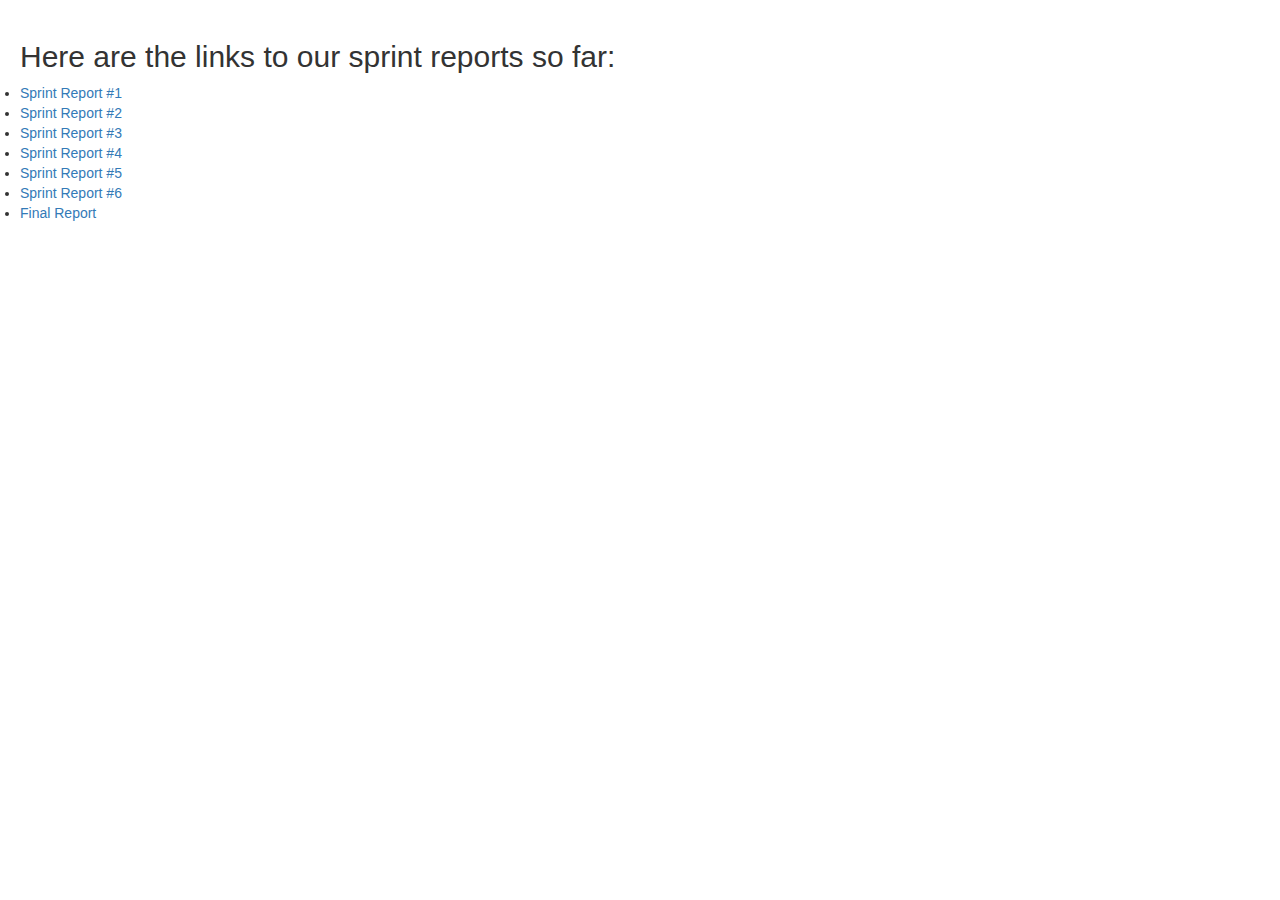
<file: index.html>
<!DOCTYPE html>
<html>
<head>
    <link rel="stylesheet" href="https://maxcdn.bootstrapcdn.com/bootstrap/3.3.5/css/bootstrap.min.css">
     <link rel="stylesheet" href="style.css">
    <title>Epic Snowflake Sprint Reports</title>
</head>
<body>

<h2>Here are the links to our sprint reports so far:</h2>
<li><a href = "Sprint1.html">Sprint Report #1</a></li>
<li><a href = "Sprint2.html">Sprint Report #2</a></li>
<li><a href = "Sprint3.html">Sprint Report #3</a></li>
<li><a href = "Sprint4.html">Sprint Report #4</a></li>
<li><a href = "Sprint5.html">Sprint Report #5</a></li>
<li><a href = "Sprint6.html">Sprint Report #6</a></li>
<li><a href = "finalReport.html">Final Report</a></li>

</body>
</html>
</file>
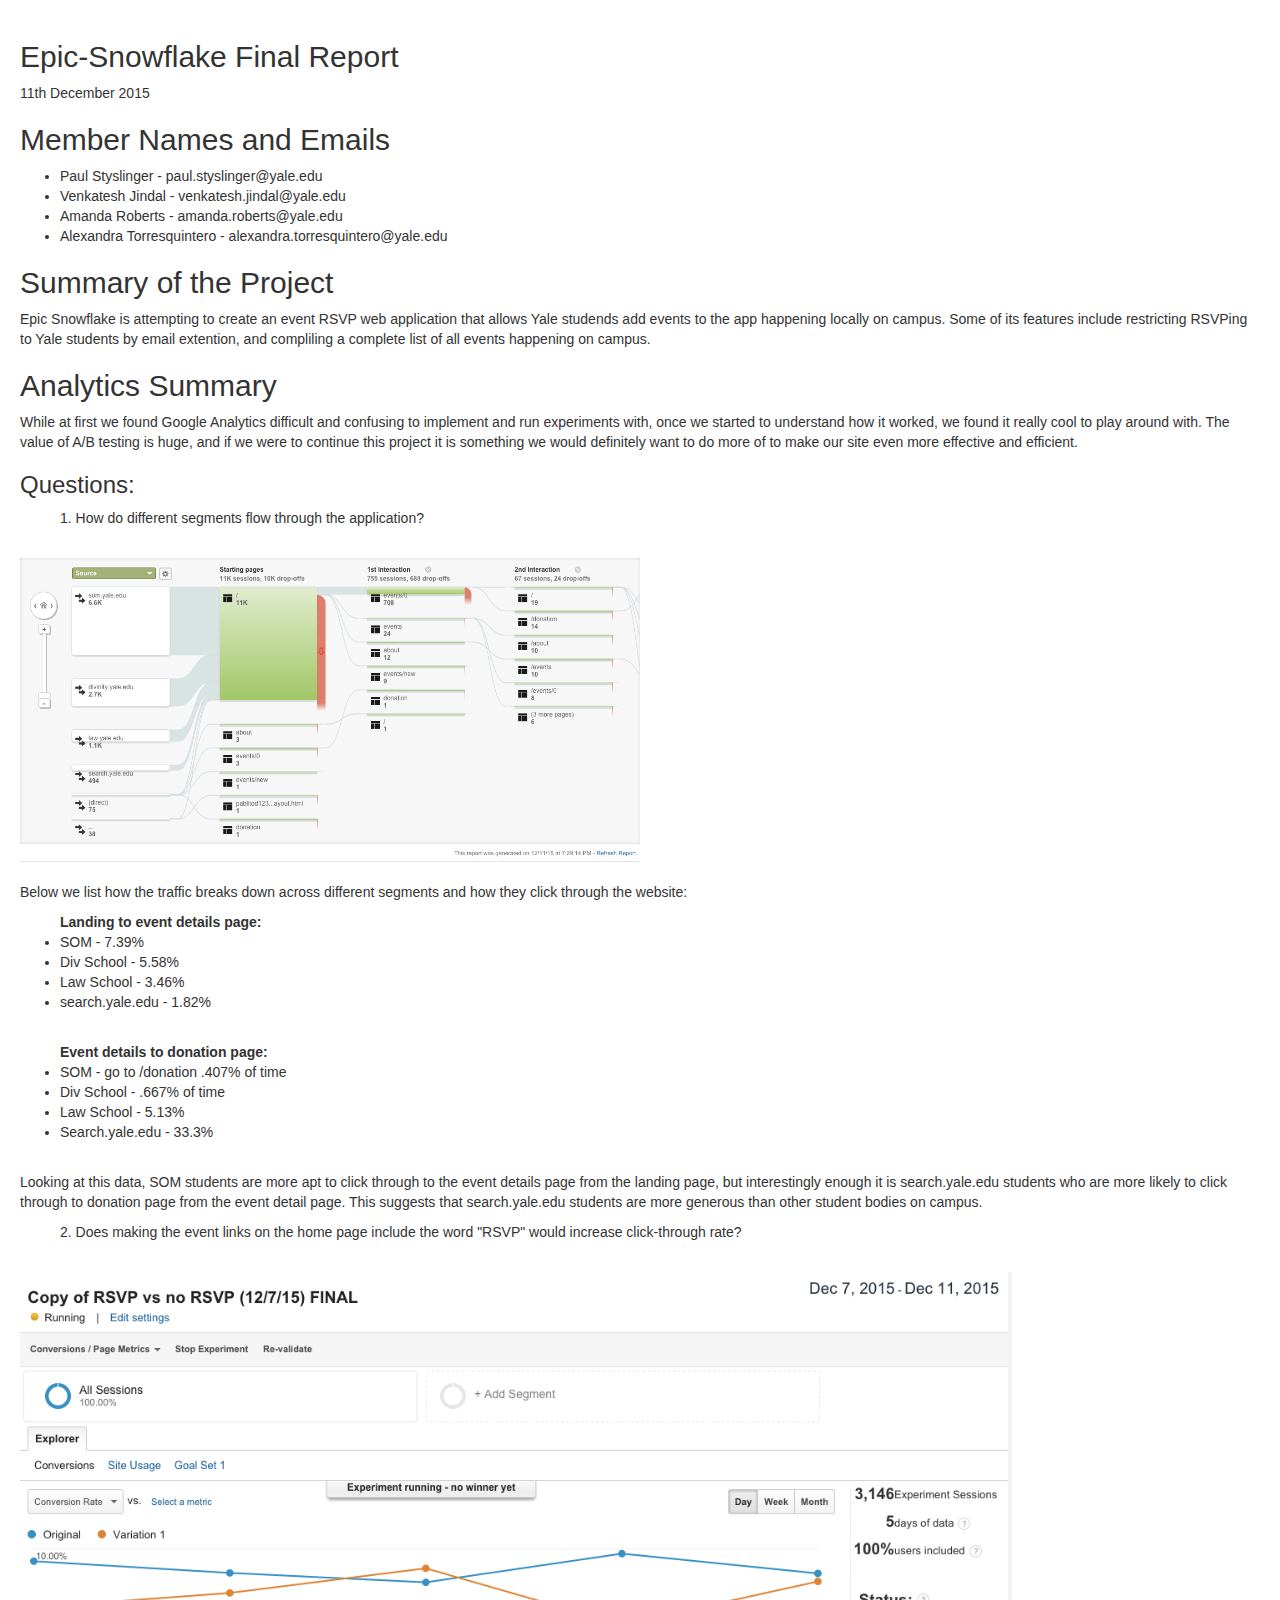
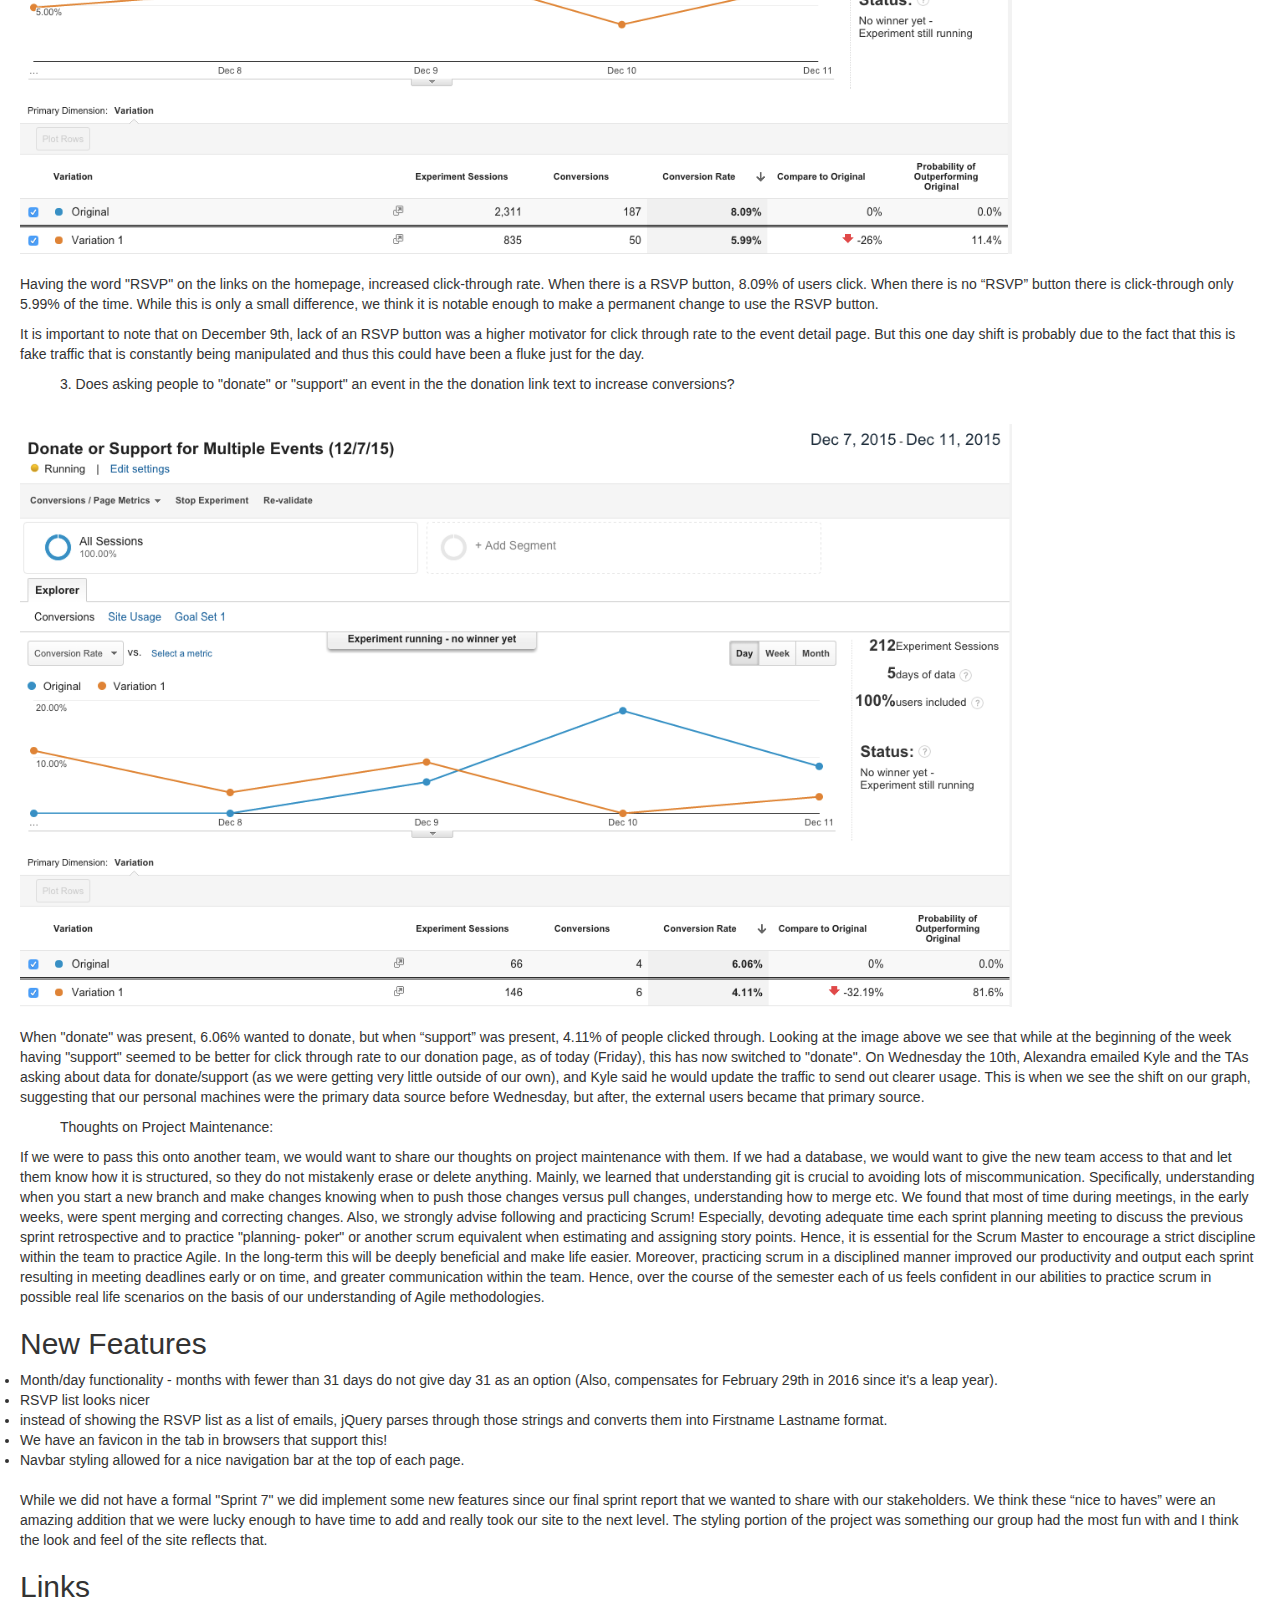
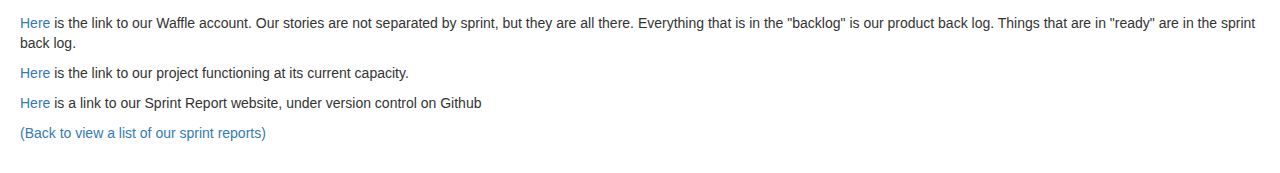
<file: finalReport.html>
<!DOCTYPE html>
<html>
<head>
    <link rel="stylesheet" href="https://maxcdn.bootstrapcdn.com/bootstrap/3.3.5/css/bootstrap.min.css">
</head>
<body style="padding:20px;">
<h2>Epic-Snowflake Final Report</h2>
<p>11th December 2015</p>
<h2>Member Names and Emails</h2>
<ul>
    <li>Paul Styslinger - paul.styslinger@yale.edu</li>
    <li>Venkatesh Jindal - venkatesh.jindal@yale.edu</li>
    <li>Amanda Roberts - amanda.roberts@yale.edu</li>
    <li>Alexandra Torresquintero - alexandra.torresquintero@yale.edu</li>
</ul>

<h2>Summary of the Project</h2>
<p>Epic Snowflake is attempting to create an event RSVP web application that
allows Yale studends add events to the app happening locally on campus.
Some of its features include restricting RSVPing to Yale students by email extention,
and compliling a complete list of all events happening on campus.</p>

<h2>Analytics Summary</h2>
    <p>
        While at first we found Google Analytics difficult and confusing to implement and run experiments with, once we started to 
        understand how it worked, we found it really cool to play around with. The value of A/B testing is huge, and if we were to 
        continue this project it is something we would definitely want to do more of to make our site even more effective and efficient. 
    </p>
    
<h3>Questions:</h3>
<ul>1. How do different segments flow through the application?</ul>
     <br>
     <div class="center-block">
        <img src="userFlow.png" class="img-responsive" width="50%">
     </div>
     <br>
    
   <p> Below we list how the traffic breaks down across different segments and how they click through the website:</p>
        <ul><b>Landing to event details page:</b>
            <li>SOM - 7.39% </li>
            <li>Div School - 5.58% </li>
            <li>Law School - 3.46% </li>
            <li>search.yale.edu - 1.82% </li>
        </ul>
        <br>
        <ul><b>Event details to donation page:</b>
            <li>SOM - go to /donation .407% of time </li>
            <li>Div School - .667% of time </li>
            <li>Law School - 5.13% </li>
            <li>Search.yale.edu - 33.3% </li>
        </ul>
        <br>
        
        <p>Looking at this data, SOM students are more apt to click through to
        the event details page from the landing page, but interestingly enough it
        is search.yale.edu students who are more likely to click through to 
        donation page from the event detail page. This suggests that search.yale.edu
        students are more generous than other student bodies on campus.</p>
        
<ul>2. Does making the event links on the home page include the word "RSVP" would increase click-through rate?</ul>
    <br>
    <div class="center-block">
            <img src="rsvp.png" class="img-responsive" width="80%">
    </div>
    <br>
<p>Having the word "RSVP" on the links on the homepage, increased click-through rate. When there is a RSVP button, 
8.09% of users click. When there is no “RSVP” button there is click-through only 5.99% of the time. 
While this is only a small difference, we think it is notable enough to make a permanent change to use the RSVP button.</p>

<p>It is important to note that on December 9th, lack of an RSVP button was a higher 
motivator for click through rate to the event detail page. But this one day shift is probably due to the fact 
that this is fake traffic that is constantly being manipulated and thus this could have been a fluke just for
the day.</p>

<ul>3. Does asking people to "donate" or "support" an event in the the donation link text to increase conversions?</ul>
    <br>
    <div class="center-block">
            <img src="donate-support.png" class="img-responsive" width="80%">
    </div>
    <br>
<p>When "donate" was present, 6.06% wanted to donate, but when “support” was present, 4.11% of people clicked through. Looking at
the image above we see that while at the beginning of the week having "support" seemed to be better for click through rate
to our donation page, as of today (Friday), this has now switched to "donate". On Wednesday the 10th, Alexandra emailed Kyle
and the TAs asking about data for donate/support (as we were getting very little outside of our own), and Kyle said he would
update the traffic to send out clearer usage. This is when we see the shift on our graph, suggesting that our personal machines
were the primary data source before Wednesday, but after, the external users became that primary source.</p>

<ul> Thoughts on Project Maintenance: </ul>
    <p>
        If we were to pass this onto another team, we would want to share our thoughts on project maintenance with them. 
    If we had a database, we would want to give the new team access to that and let them know how it is structured, 
    so they do not mistakenly erase or delete anything. 
    Mainly, we learned that understanding git is crucial 
    to avoiding lots of miscommunication. Specifically, understanding when you start a new branch and make changes knowing 
    when to push those changes versus pull changes, understanding how to merge etc. We found that most of time during meetings, 
    in the early weeks, were spent merging and correcting changes. Also, we strongly advise following and practicing Scrum! 
    Especially, devoting adequate time each sprint planning meeting to discuss the previous sprint retrospective and to practice 
    "planning- poker" or another scrum equivalent when estimating and assigning story points. Hence, it is essential for the Scrum 
    Master to encourage a strict discipline within the team to practice Agile. In the long-term this will be deeply beneficial and make 
    life easier.  Moreover, practicing scrum in a disciplined manner improved our productivity and output each sprint resulting in 
    meeting deadlines early or on time, and greater communication within the team. Hence, over the course of the semester each of us 
    feels confident in our abilities to practice scrum in possible real life scenarios on the basis of our understanding of Agile methodologies.
    </p>

<h2> New Features </h2>
<li>Month/day functionality - months with fewer than 31 days do not give day 31 as an option (Also, compensates for February 29th in 2016 since it's a leap year).</li>
<li>RSVP list looks nicer</li>
<li>instead of showing the RSVP list as a list of emails, jQuery parses through those strings and converts them into Firstname Lastname format.</li>
<li>We have an favicon in the tab in browsers that support this!</li>
<li>Navbar styling allowed for a nice navigation bar at the top of each page.</li>
<br>
<p>While we did not have a formal "Sprint 7" we did implement some new features since our final sprint report that we wanted to share with our stakeholders. 
We think these “nice to haves” were an amazing addition that we were lucky enough to have time to add and really took our site to the next level. 
The styling portion of the project was something our group had the most fun with and I think the look and feel of the site reflects that.</p> 








<h2>Links</h2>  

<p><a href="https://urldefense.proofpoint.com/v2/url?u=https-3A__waffle.io_epic-2Dsnowflake_mgt656-2Dspring-2D2015-2Dproject&d=AwMGaQ&c=-dg2m7zWuuDZ0MUcV7Sdqw&r=x4H-X4OlT-k2YkDy2r4KLMr7QSjK6O1B4bUOxmt0FxU&m=YZrzUnL2jbFdYBo2-4u1R9RwlocykhAEnsmUq7_E9_Y&s=bkd0pxYbu1tF3XbLXxv97xXxwPyn0NVUCyt-mdiVkpI&e=">Here</a> is the link
to our Waffle account. Our stories are not separated by sprint, but they are all there.
Everything that is in the "backlog" is our product back log. Things that are in "ready"
are in the sprint back log.</p>

<p><a href="https://urldefense.proofpoint.com/v2/url?u=http-3A__mgt-2D656-2Depic-2Dsnowflake.herokuapp.com_&d=AwMGaQ&c=-dg2m7zWuuDZ0MUcV7Sdqw&r=x4H-X4OlT-k2YkDy2r4KLMr7QSjK6O1B4bUOxmt0FxU&m=YZrzUnL2jbFdYBo2-4u1R9RwlocykhAEnsmUq7_E9_Y&s=iANeX5kqLB5B4t3bwhjiziXP0bBh88xozjtoqmyQQDQ&e=">Here</a> is the link
to our project functioning at its current capacity.</p>

<p><a href="https://github.com/epic-snowflake/sprint-reports">Here</a> is a link to our Sprint Report website, under version control on Github</p>

<p><a href="index.html">(Back to view a list of our sprint reports)</a></p>
</body>
</html>
</file>
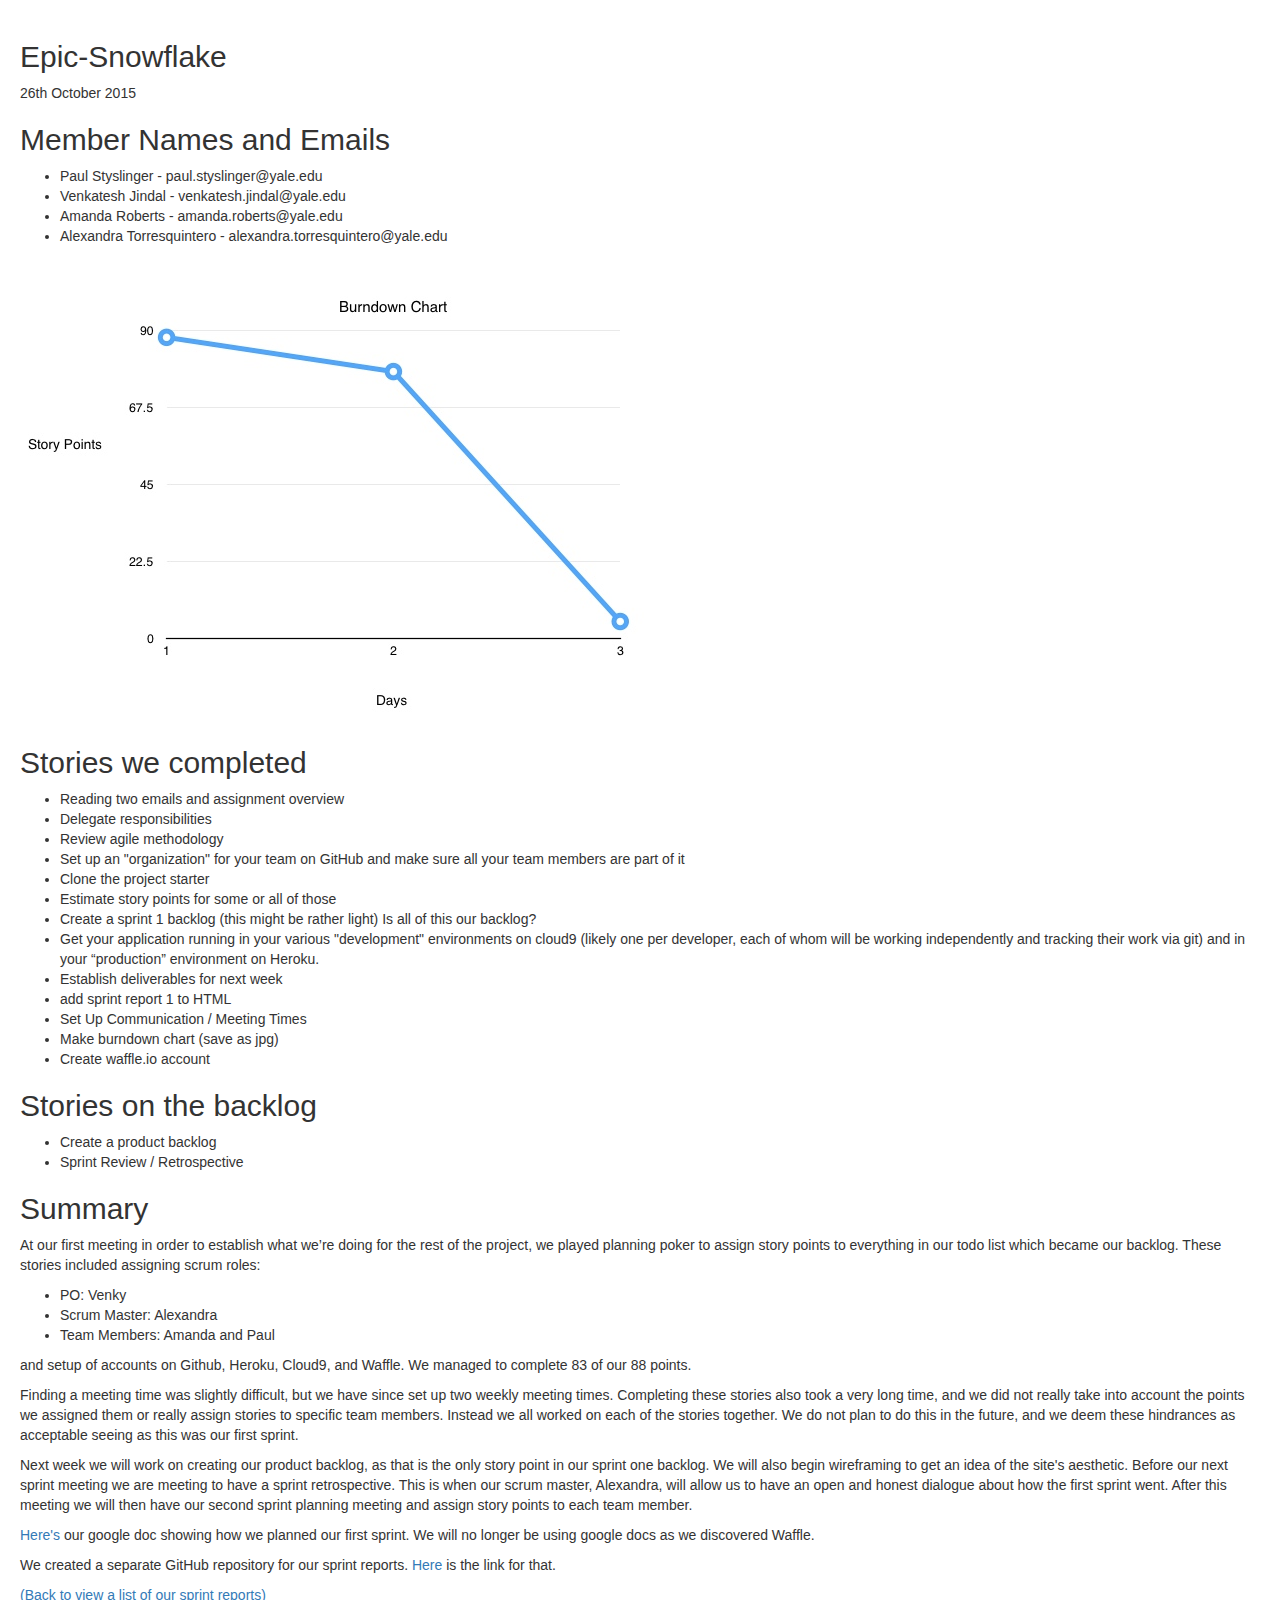
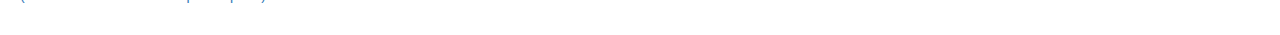
<file: Sprint1.html>
<!DOCTYPE html>
<html>
<head>
    <link rel="stylesheet" href="https://maxcdn.bootstrapcdn.com/bootstrap/3.3.5/css/bootstrap.min.css">
</head>
<body style="padding:20px;">
<h2>Epic-Snowflake</h2>
<p>26th October 2015</p>
<h2>Member Names and Emails</h2>
<ul>
    <li>Paul Styslinger - paul.styslinger@yale.edu</li>
    <li>Venkatesh Jindal - venkatesh.jindal@yale.edu</li>
    <li>Amanda Roberts - amanda.roberts@yale.edu</li>
    <li>Alexandra Torresquintero - alexandra.torresquintero@yale.edu</li>
</ul>

<div class="center-block">
    <img src="burndown1.jpg" class="img-responsive" >
</div>
    

<h2>Stories we completed</h2>
    <ul>
        <li>Reading two emails and assignment overview</li>
        <li>Delegate responsibilities</li>
        <li>Review agile methodology </li>
        <li>Set up an "organization" for your team on GitHub and make sure all your team members are part of it</li>
        <li>Clone the project starter</li>
        <li>Estimate story points for some or all of those</li>
        <li>Create a sprint 1 backlog (this might be rather light) Is all of this our backlog?</li>
        <li>Get your application running in your various "development" environments on cloud9 (likely one per developer, each of whom will be working independently and tracking their work via git) and in your “production” environment on Heroku.</li>
        <li>Establish deliverables for next week</li>
        <li>add sprint report 1 to HTML</li>
        <li>Set Up Communication / Meeting Times</li>
        <li>Make burndown chart (save as jpg)</li>
        <li>Create waffle.io account</li>
    </ul>
    
<h2>Stories on the backlog</h2>
    <ul>
        <li>Create a product backlog </li>
        <li>Sprint Review / Retrospective </li>
    </ul>
  
<h2>Summary</h2>  
<p>At our first meeting in order to establish what we’re doing for the rest of the project,
we played planning poker to assign story points to everything in our todo list which became
our backlog. These stories included assigning scrum roles:
    <ul>
        <li>PO: Venky</li>
        <li>Scrum Master: Alexandra</li>
        <li>Team Members: Amanda and Paul</li>
    </ul>

and setup of accounts on Github, Heroku, Cloud9, and Waffle. We managed to complete 83 of our 88 points.</p>

<p>Finding a meeting time was slightly difficult, but we have since set up two weekly meeting
times. Completing these stories also took a very long time, and we did not really take into account
the points we assigned them or really assign stories to specific team members. Instead we all worked
on each of the stories together. We do not plan to do this in the future, and we deem these
hindrances as acceptable seeing as this was our first sprint.</p>

<p>Next week we will work on creating our product backlog, as that is the only story point in our
sprint one backlog. We will also begin wireframing to get an idea of the site's aesthetic. Before our
next sprint meeting we are meeting to have a sprint retrospective. This is when our scrum master,
Alexandra, will allow us to have an open and honest dialogue about how the first sprint went. After
this meeting we will then have our second sprint planning meeting and assign story points to each team
member.</p>

<p><a href="https://docs.google.com/document/d/1zVLXnMX4LGvMc6PHPOTuG2XqBfDpSON4m1c4HAMzmvY/edit">Here's</a> our google doc
showing how we planned our first sprint. We will no longer be using google docs as we discovered Waffle.</p>

<p>We created a separate GitHub repository for our sprint reports. <a href="https://github.com/epic-snowflake/sprint-reports.git">
    Here</a> is the link for that.</p>

<p><a href="index.html">(Back to view a list of our sprint reports)</a></p>
</body>
</html>
</file>
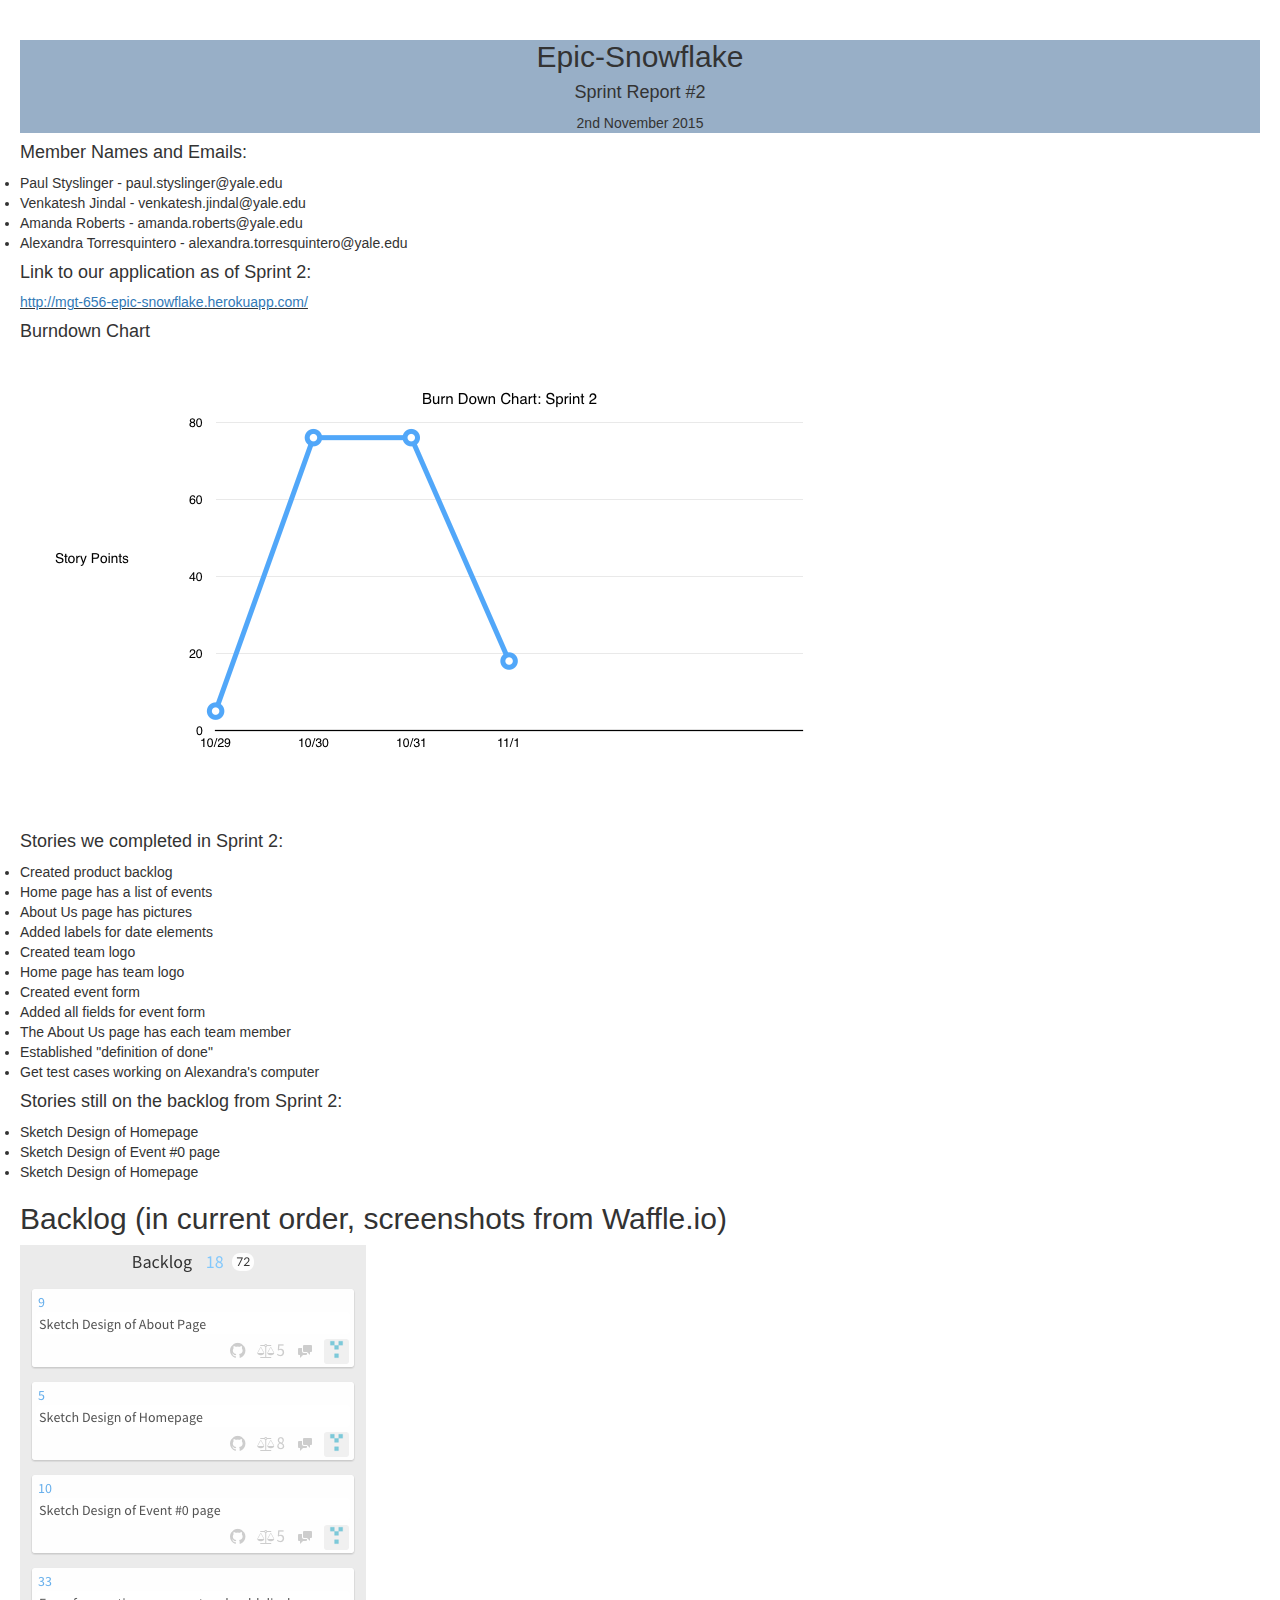
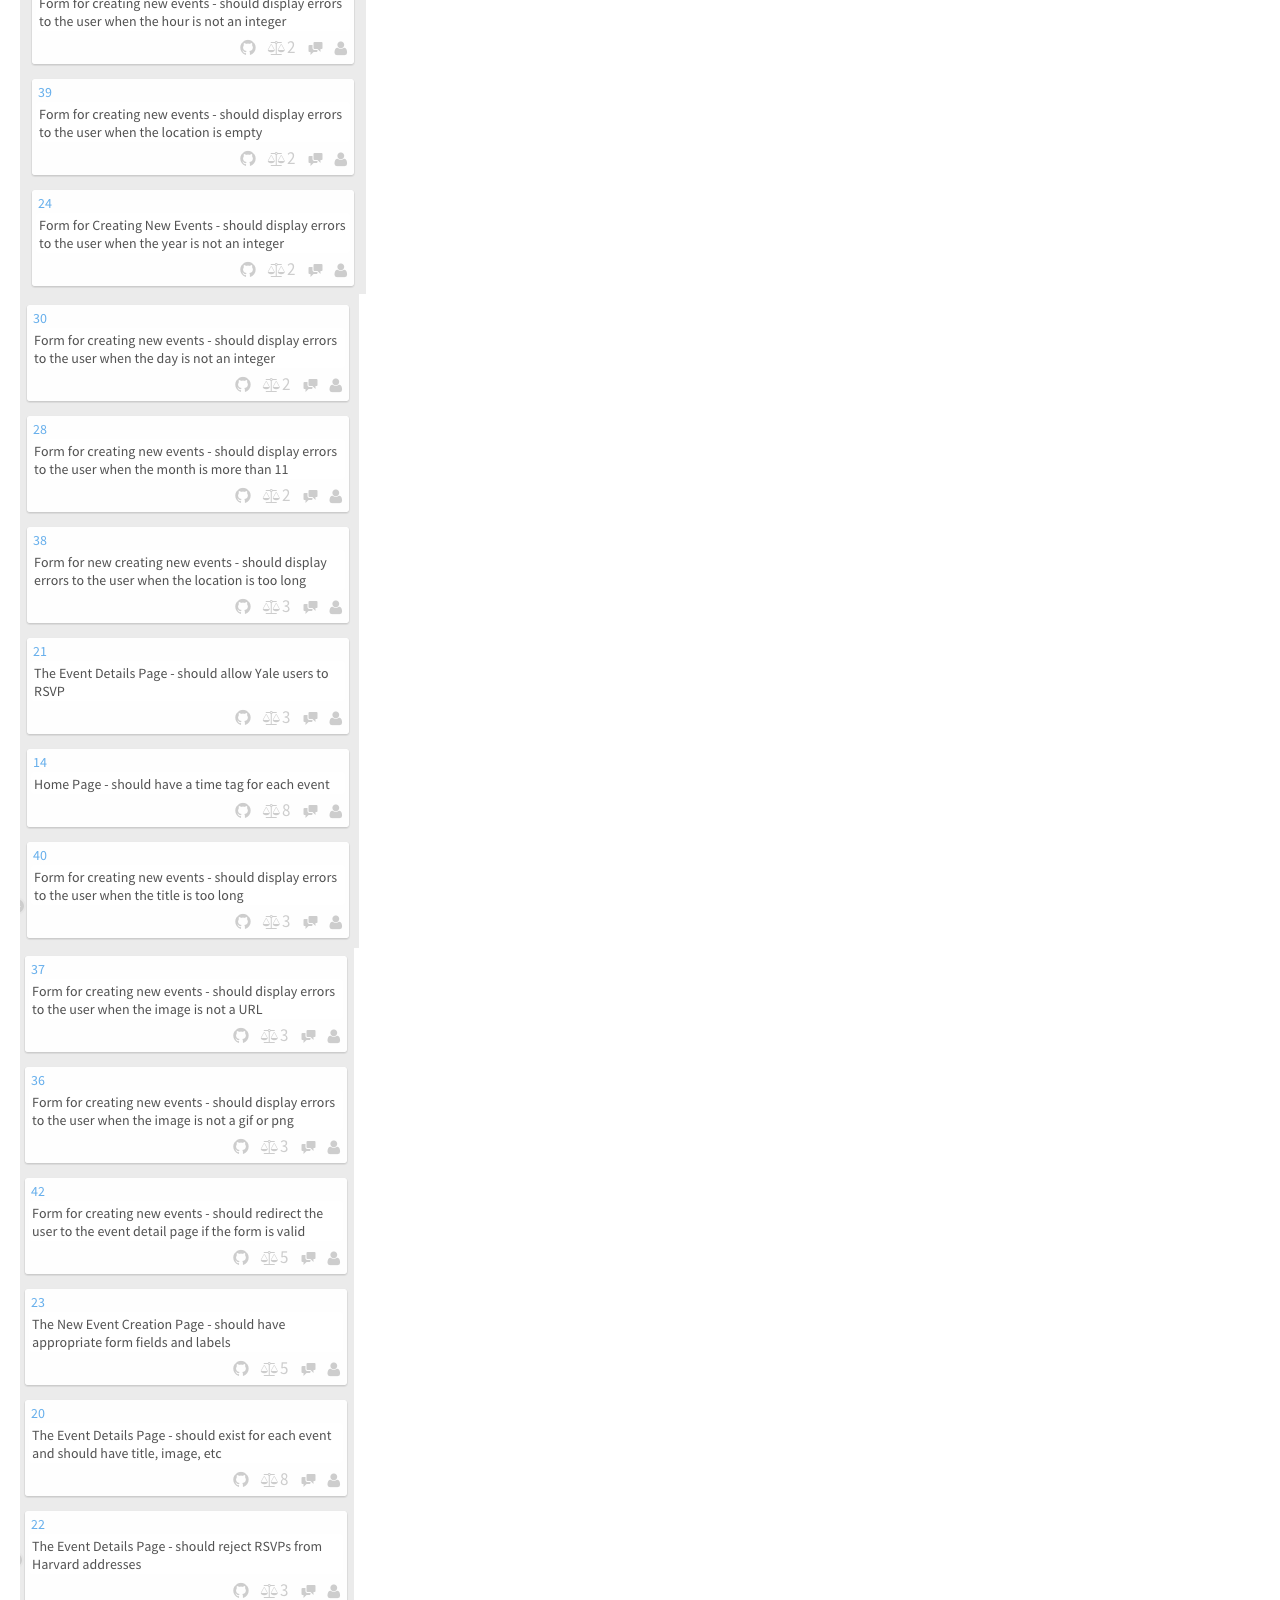
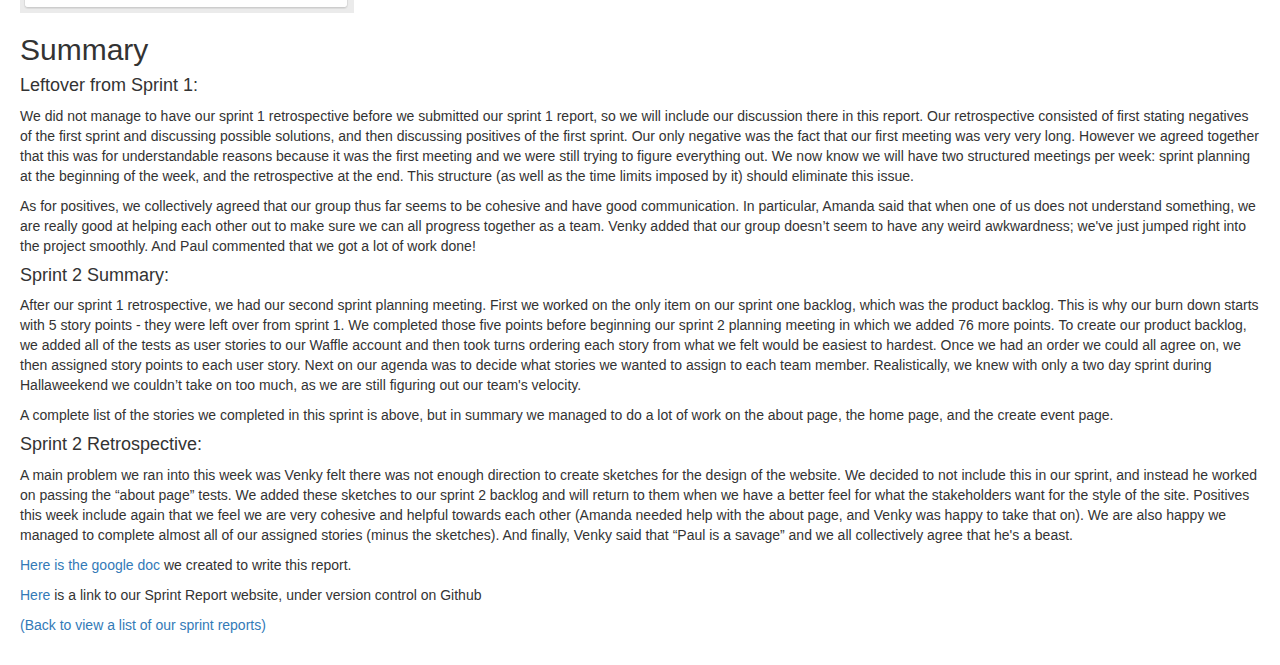
<file: Sprint2.html>
<!DOCTYPE html>
<html>

<head>
    <link rel="stylesheet" href="https://maxcdn.bootstrapcdn.com/bootstrap/3.3.5/css/bootstrap.min.css">
    <link rel="stylesheet" href="style.css">
</head>

<body>
    <div class = "sprintHeader">
        <h2>Epic-Snowflake</h2>
        <h4>Sprint Report #2</h4>
        <p>2nd November 2015</p>
    </div>
    
<h4>Member Names and Emails:</h4>
<li>Paul Styslinger - paul.styslinger@yale.edu</li>
<li>Venkatesh Jindal - venkatesh.jindal@yale.edu</li>
<li>Amanda Roberts - amanda.roberts@yale.edu</li>
<li>Alexandra Torresquintero - alexandra.torresquintero@yale.edu</li>

<h4>Link to our application as of Sprint 2: </h4>
<p><u><a href="https://urldefense.proofpoint.com/v2/url?u=http-3A__mgt-2D656-2Depic-2Dsnowflake.herokuapp.com_&d=AwMGaQ&c=-dg2m7zWuuDZ0MUcV7Sdqw&r=x4H-X4OlT-k2YkDy2r4KLMr7QSjK6O1B4bUOxmt0FxU&m=Uo5_pyt-TS1IJnskRKfMScOSDE6qtOdgZJy56BYtDb8&s=W_4AuZTfNfbhzQRMi2m_Atm9rpHnHNeRcwvsZCkW_bE&e=" rel="nofollow">http://mgt-656-epic-snowflake.herokuapp.com/</a></u> </p>

<h4 class = "chart">Burndown Chart<h4>
     <div class="center-block">
            <img src="Burndown 2.png" class="img-responsive" >
    </div>


<h4>Stories we completed in Sprint 2:</h4>
<li>Created product backlog</li>
<li>Home page has a list of events</li>
<li>About Us page has pictures</li>
<li>Added labels for date elements</li>
<li>Created team logo</li>
<li>Home page has team logo</li>
<li>Created event form</li>
<li>Added all fields for event form</li>
<li>The About Us page has each team member</li>
<li>Established "definition of done"</li>
<li>Get test cases working on Alexandra's computer</li>


<h4>Stories still on the backlog from Sprint 2:</h4>
<li>Sketch Design of Homepage</li>
<li>Sketch Design of Event #0 page</li>
<li>Sketch Design of Homepage</li>

<h2>Backlog (in current order, screenshots from Waffle.io)</h2>
<div class="center-block">
            <img src="backlog1.png" class="img-responsive" >
            <img src="backlog2.png" class="img-responsive" >
            <img src="backlog3.png" class="img-responsive" >
    </div>

<h2>Summary</h2>

<h4>Leftover from Sprint 1:</h4>
<p>We did not manage to have our sprint 1 retrospective before we submitted our sprint 1 report, so we will include our discussion there in this report. Our retrospective consisted of first stating negatives of the first sprint and discussing possible solutions, and then discussing positives of the first sprint. Our only negative was the fact that our first meeting was very very long. However we agreed together that this was for understandable reasons because it was the first meeting and we were still trying to figure everything out. We now know we will have two structured meetings per week: sprint planning at the beginning of the week, and the retrospective at the end. This structure (as well as the time limits imposed by it) should eliminate this issue.</p>
<p>	As for positives, we collectively agreed that our group thus far seems to be cohesive and have good communication. In particular, Amanda said that when one of us does not understand something, we are really good at helping each other out to make sure we can all progress together as a team. Venky added that our group doesn’t seem to have any weird awkwardness; we've just jumped right into the project smoothly. And Paul commented that we got a lot of work done! </p>


<h4>Sprint 2 Summary:</h4>
<p>After our sprint 1 retrospective, we had our second sprint planning meeting. First we worked on the only item on our sprint one backlog, which was the product backlog. This is why our burn down starts with 5 story points - they were left over from sprint 1. We completed those five points before beginning our sprint 2 planning meeting in which we added 76 more points. To create our product backlog, we added all of the tests as user stories to our Waffle account and then took turns ordering each story from what we felt would be easiest to hardest. Once we had an order we could all agree on, we then assigned story points to each user story. Next on our agenda was to decide what stories we wanted to assign to each team member. Realistically, we knew with only a two day sprint during Hallaweekend we couldn’t take on too much, as we are still figuring out our team's velocity. </p>
<p>A complete list of the stories we completed in this sprint is above, but in summary we managed to do a lot of work on the about page, the home page, and the create event page. </p>


<h4>Sprint 2 Retrospective:</h4>
<p>A main problem we ran into this week was Venky felt there was not enough direction to create sketches for the design of the website. We decided to not include this in our sprint, and instead he worked on passing the “about page” tests. We added these sketches to our sprint 2 backlog and will return to them when we have a better feel for what the stakeholders want for the style of the site. Positives this week include again that we feel we are very cohesive and helpful towards each other (Amanda needed help with the about page, and Venky was happy to take that on). We are also happy we managed to complete almost all of our assigned stories (minus the sketches). And finally, Venky said that “Paul is a savage” and we all collectively agree that he's a beast.</p>

<p><a href="https://docs.google.com/document/d/1clsWzWrCK3JxLo5RbAQYS8rW_sOt8RRLAcc2Ge-z5FM/edit?ts=56368ea3">Here is the google doc</a> we created to write this report.</p>

<p><a href="https://github.com/epic-snowflake/sprint-reports">Here</a> is a link to our Sprint Report website, under version control on Github</p>

<p><a href="index.html">(Back to view a list of our sprint reports)</a></p>
</body>

</html>
</file>
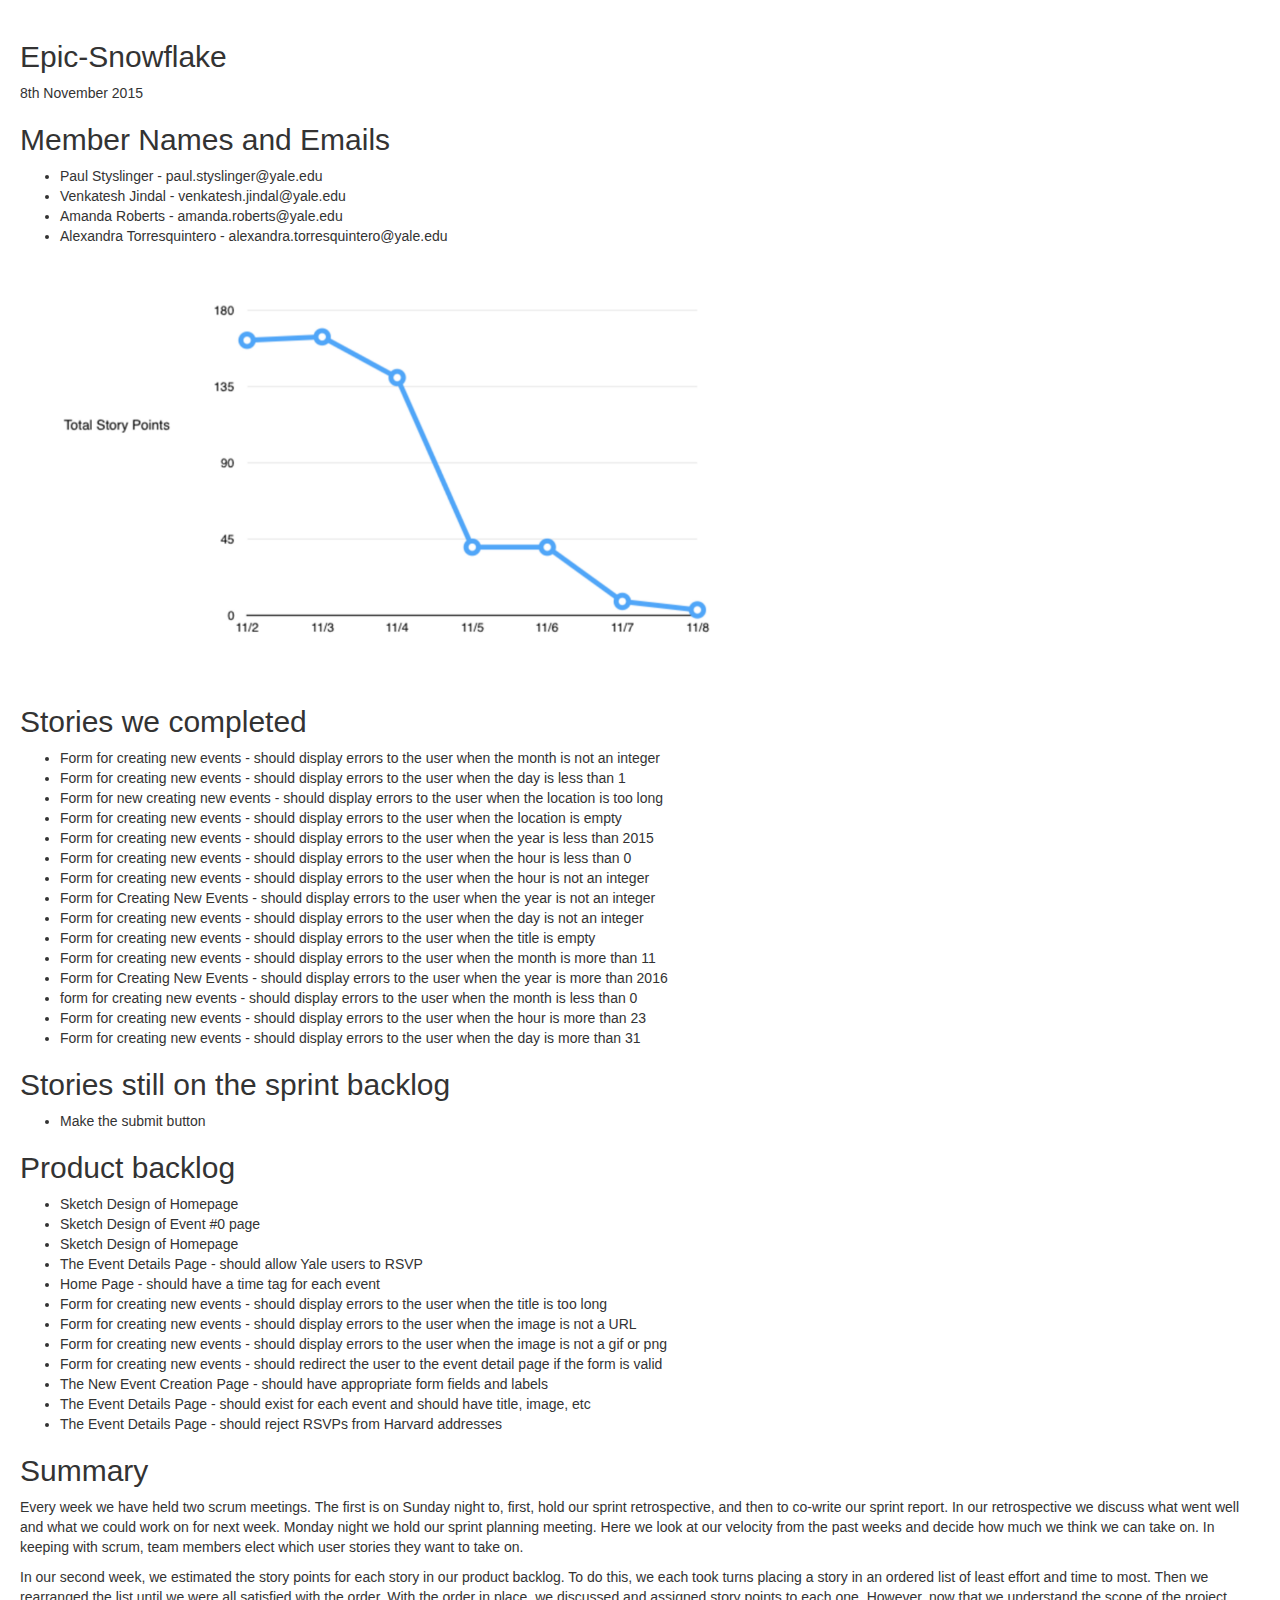
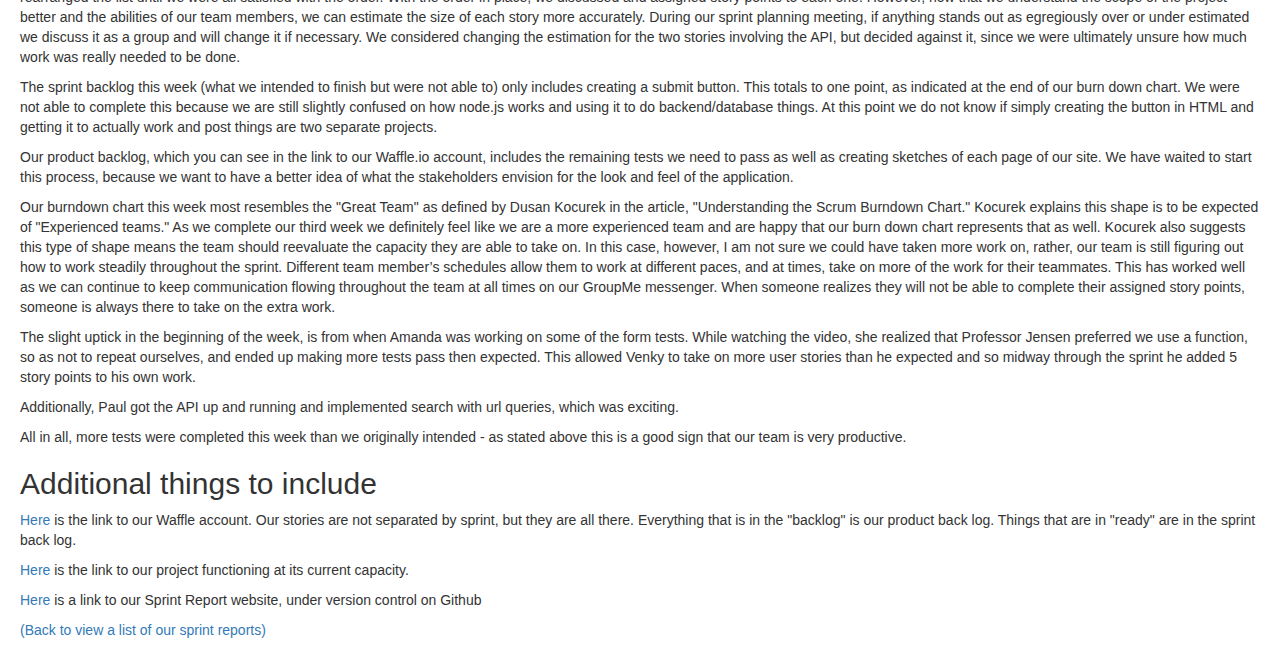
<file: Sprint3.html>
<!DOCTYPE html>
<html>
<head>
    <link rel="stylesheet" href="https://maxcdn.bootstrapcdn.com/bootstrap/3.3.5/css/bootstrap.min.css">
</head>
<body style="padding:20px;">
<h2>Epic-Snowflake</h2>
<p>8th November 2015</p>
<h2>Member Names and Emails</h2>
<ul>
    <li>Paul Styslinger - paul.styslinger@yale.edu</li>
    <li>Venkatesh Jindal - venkatesh.jindal@yale.edu</li>
    <li>Amanda Roberts - amanda.roberts@yale.edu</li>
    <li>Alexandra Torresquintero - alexandra.torresquintero@yale.edu</li>
</ul>

<div class="center-block">
    <img src="burndown3.png" class="img-responsive" height="500" width="800">
</div>
    

<h2>Stories we completed</h2>
    <ul>
        <li>Form for creating new events - should display errors to the user when the
        month is not an integer</li>
        <li>Form for creating new events - should display errors to the user when the day
        is less than 1</li>
        <li>Form for new creating new events - should display errors to the user when the
        location is too long</li>
        <li>Form for creating new events - should display errors to the user when the
        location is empty</li>
        <li>Form for creating new events - should display errors to the user when the year
        is less than 2015</li>
        <li>Form for creating new events - should display errors to the user when the hour
        is less than 0</li>
        <li>Form for creating new events - should display errors to the user when the hour
        is not an integer</li>
        <li>Form for Creating New Events - should display errors to the user when the year
        is not an integer</li>
        <li>Form for creating new events - should display errors to the user when the day
        is not an integer</li>
        <li>Form for creating new events - should display errors to the user when the title
        is empty</li>
        <li>Form for creating new events - should display errors to the user when the month
        is more than 11</li>
        <li>Form for Creating New Events - should display errors to the user when the year
        is more than 2016</li>
        <li>form for creating new events - should display errors to the user when the month
        is less than 0</li>
        <li>Form for creating new events - should display errors to the user when the hour
        is more than 23</li>
        <li>Form for creating new events - should display errors to the user when the day
        is more than 31</li>
    </ul>
    
    
<h2>Stories still on the sprint backlog</h2>
    <ul>
        <li>Make the submit button</li>
    </ul>
    
<h2>Product backlog</h2>
	<ul>
		<li>Sketch Design of Homepage</li>
		<li>Sketch Design of Event #0 page</li>
		<li>Sketch Design of Homepage</li>
		<li>The Event Details Page - should allow Yale users to RSVP</li>
		<li>Home Page - should have a time tag for each event</li>
		<li>Form for creating new events - should display errors to the user when the title
		is too long</li>
		<li>Form for creating new events - should display errors to the user when the image
		is not a URL</li>
		<li>Form for creating new events - should display errors to the user when the image
		is not a gif or png</li>
		<li>Form for creating new events - should redirect the user to the event detail page
		if the form is valid</li>
		<li>The New Event Creation Page - should have appropriate form fields and labels</li>
		<li>The Event Details Page - should exist for each event and should have title, image, etc</li>
		<li>The Event Details Page - should reject RSVPs from Harvard addresses</li>
	</ul>
	
	
  
<h2>Summary</h2>

<p>Every week we have held two scrum meetings. The first is on Sunday night to, first, hold
our sprint retrospective, and then to co-write our sprint report. In our retrospective we
discuss what went well and what we could work on for next week. Monday night we hold our
sprint planning meeting. Here we look at our velocity from the past weeks and decide how
much we think we can take on. In keeping with scrum, team members elect which user stories
they want to take on.</p>

<p>In our second week, we estimated the story points for each story in our product backlog.
To do this, we each took turns placing a story in an ordered list of least effort and time
to most. Then we rearranged the list until we were all satisfied with the order. With the
order in place, we discussed and assigned story points to each one. However, now that we
understand the scope of the project better and the abilities of our team members, we can
estimate the size of each story more accurately. During our sprint planning meeting, if
anything stands out as egregiously over or under estimated we discuss it as a group and
will change it if necessary. We considered changing the estimation for the two stories
involving the API, but decided against it, since we were ultimately unsure how much work
was really needed to be done. </p>

<p>The sprint backlog this week (what we intended to finish but were not able to) only
includes creating a submit button. This totals to one point, as indicated at the end of our
burn down chart. We were not able to complete this because we are still slightly confused
on how node.js works and using it to do backend/database things. At this point we do not
know if simply creating the button in HTML and getting it to actually work and post things
are two separate projects.</p>

<p>Our product backlog, which you can see in the link to our Waffle.io account, includes
the remaining tests we need to pass as well as creating sketches of each page of our site.
We have waited to start this process, because we want to have a better idea of what the
stakeholders envision for the look and feel of the application. </p>

<p>Our burndown chart this week most resembles the "Great Team" as defined by Dusan Kocurek
in the article, "Understanding the Scrum Burndown Chart." Kocurek explains this shape is to
be expected of "Experienced teams." As we complete our third week we definitely feel like
we are a more experienced team and are happy that our burn down chart represents that as
well. Kocurek also suggests this type of shape means the team should reevaluate the capacity
they are able to take on. In this case, however, I am not sure we could have taken more
work on, rather, our team is still figuring out how to work steadily throughout the sprint.
Different team member’s schedules allow them to work at different paces, and at times, take
on more of the work for their teammates. This has worked well as we can continue to keep
communication flowing throughout the team at all times on our GroupMe messenger. When someone
realizes they will not be able to complete their assigned story points, someone is always
there to take on the extra work. </p>

<p>The slight uptick in the beginning of the week, is from when Amanda was working on some
of the form tests. While watching the video, she realized that Professor Jensen preferred
we use a function, so as not to repeat ourselves, and ended up making more tests pass then
expected. This allowed Venky to take on more user stories than he expected and so midway
through the sprint he added 5 story points to his own work. </p>

<p>Additionally, Paul got the API up and running and implemented search with url queries, which was exciting.  </p>


<p>All in all, more tests were completed this week than we originally intended - as stated
above this is a good sign that our team is very productive.</p>

<h2>Additional things to include</h2>  

<p><a href="https://urldefense.proofpoint.com/v2/url?u=https-3A__waffle.io_epic-2Dsnowflake_mgt656-2Dspring-2D2015-2Dproject&d=AwMGaQ&c=-dg2m7zWuuDZ0MUcV7Sdqw&r=x4H-X4OlT-k2YkDy2r4KLMr7QSjK6O1B4bUOxmt0FxU&m=YZrzUnL2jbFdYBo2-4u1R9RwlocykhAEnsmUq7_E9_Y&s=bkd0pxYbu1tF3XbLXxv97xXxwPyn0NVUCyt-mdiVkpI&e=">Here</a> is the link
to our Waffle account. Our stories are not separated by sprint, but they are all there.
Everything that is in the "backlog" is our product back log. Things that are in "ready"
are in the sprint back log.</p>

<p><a href="https://urldefense.proofpoint.com/v2/url?u=http-3A__mgt-2D656-2Depic-2Dsnowflake.herokuapp.com_&d=AwMGaQ&c=-dg2m7zWuuDZ0MUcV7Sdqw&r=x4H-X4OlT-k2YkDy2r4KLMr7QSjK6O1B4bUOxmt0FxU&m=YZrzUnL2jbFdYBo2-4u1R9RwlocykhAEnsmUq7_E9_Y&s=iANeX5kqLB5B4t3bwhjiziXP0bBh88xozjtoqmyQQDQ&e=">Here</a> is the link
to our project functioning at its current capacity.</p>

<p><a href="https://github.com/epic-snowflake/sprint-reports">Here</a> is a link to our Sprint Report website, under version control on Github</p>

<p><a href="index.html">(Back to view a list of our sprint reports)</a></p>
</body>
</html>
</file>
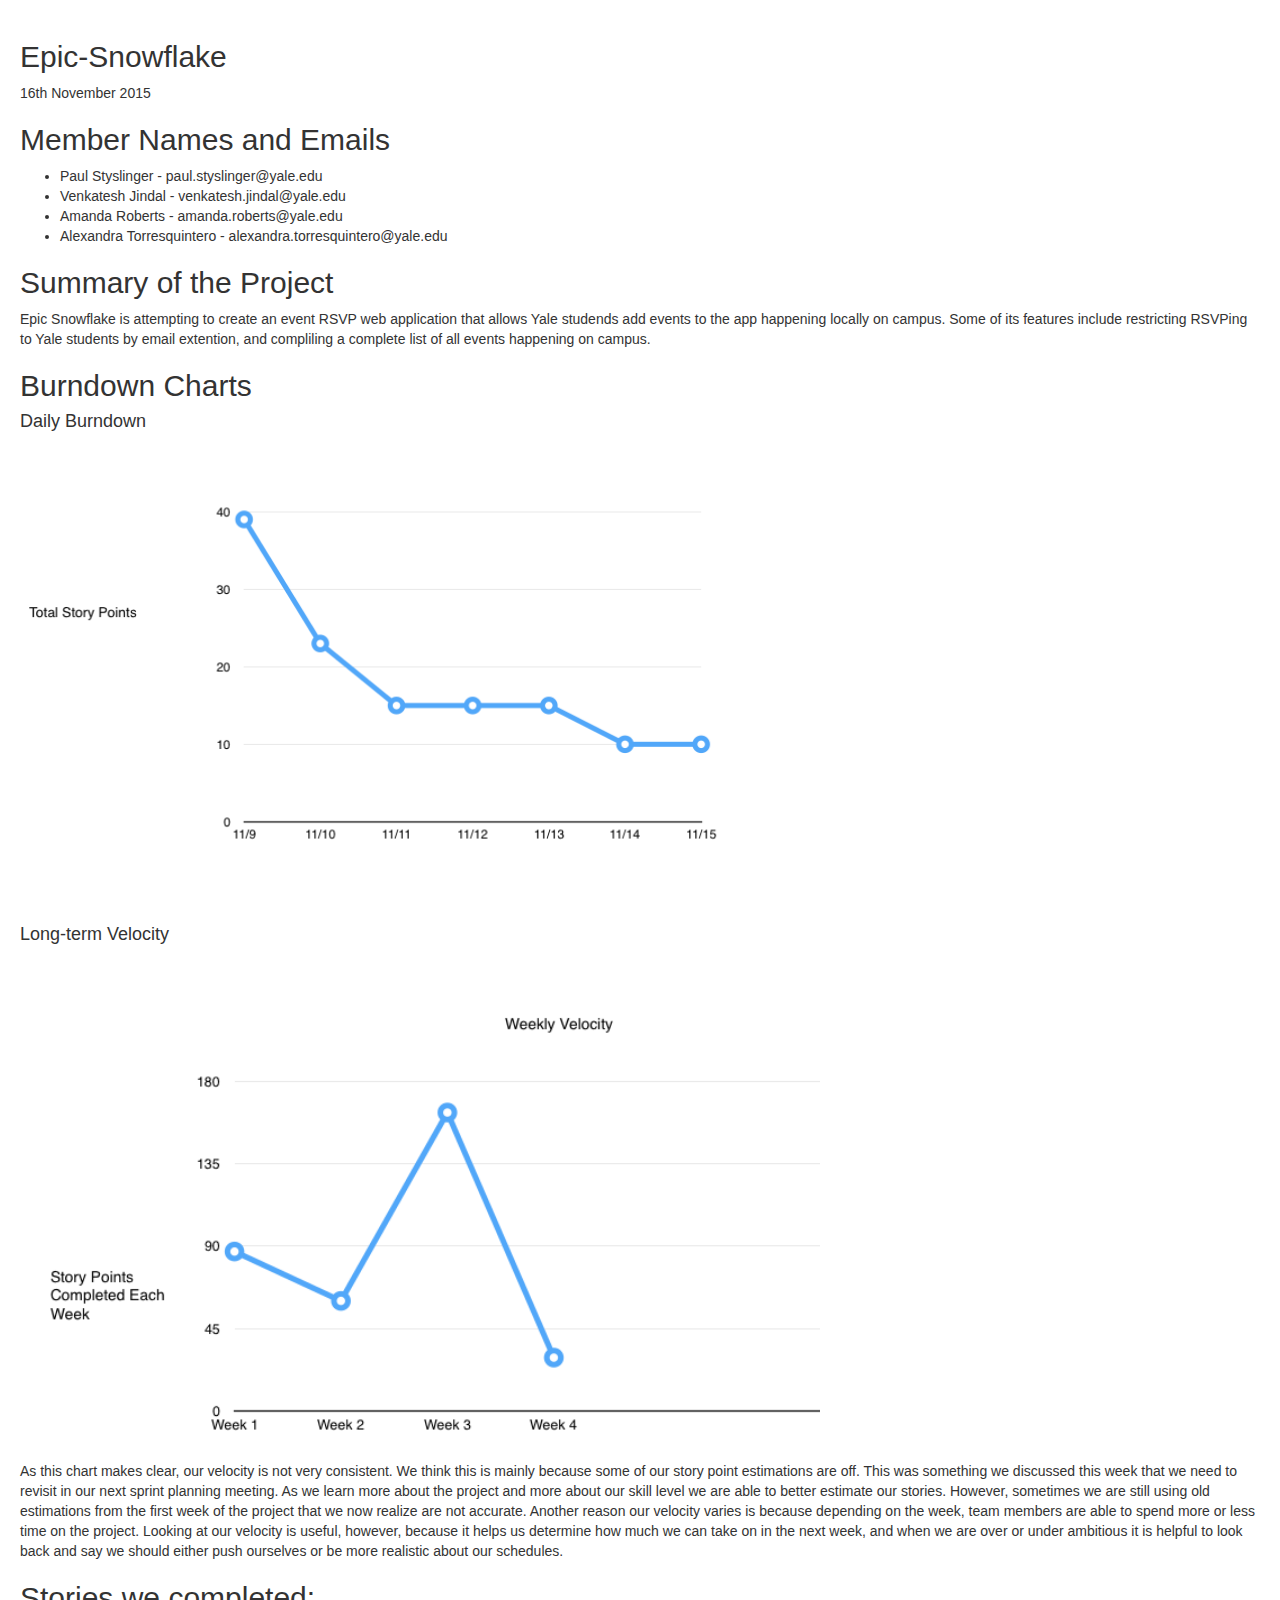
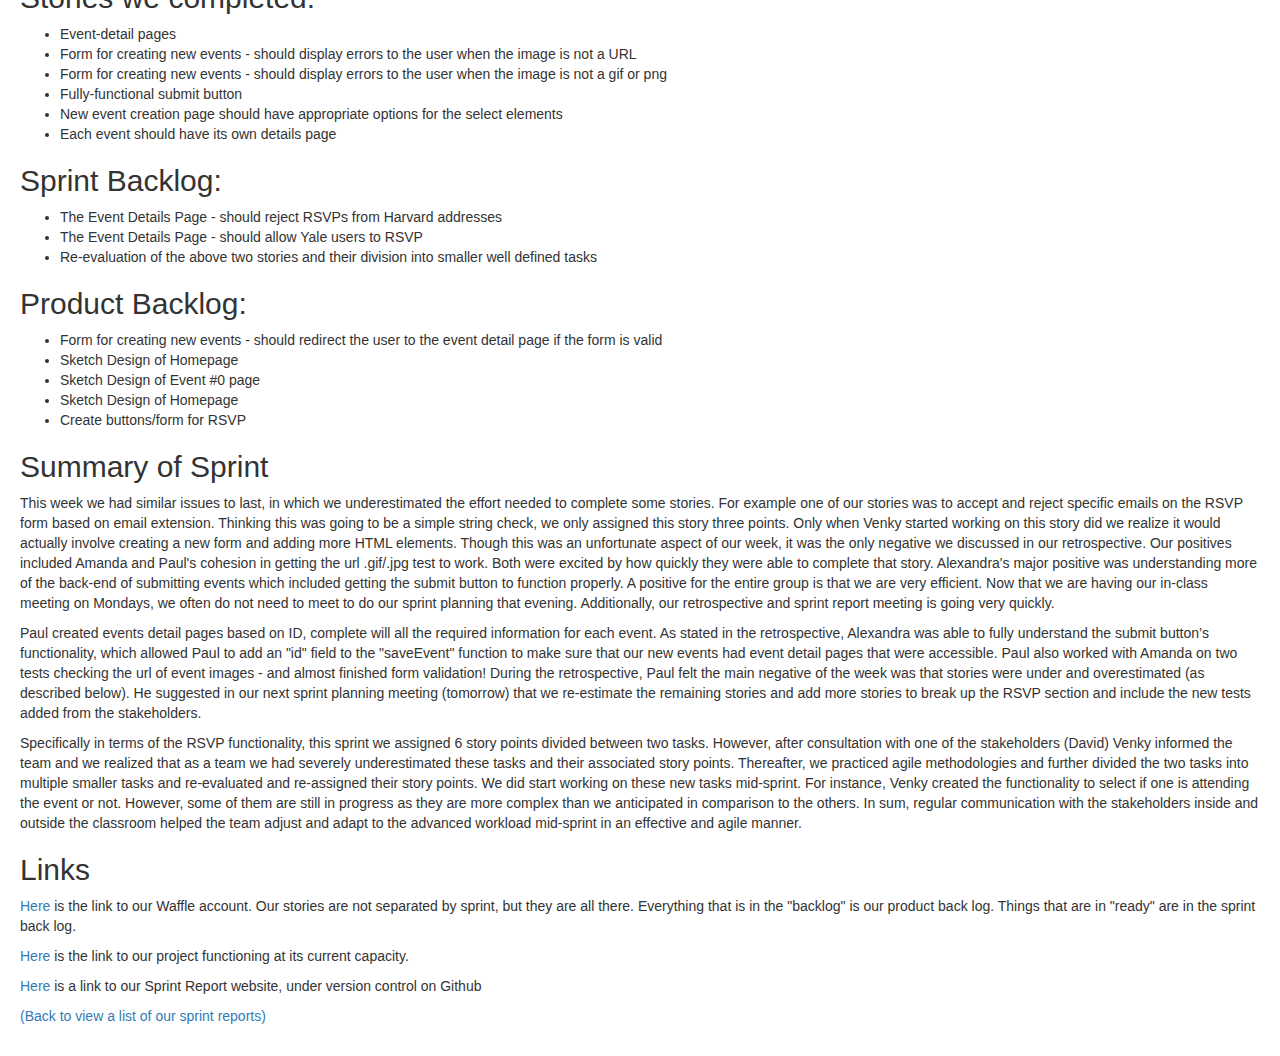
<file: Sprint4.html>
<!DOCTYPE html>
<html>
<head>
    <link rel="stylesheet" href="https://maxcdn.bootstrapcdn.com/bootstrap/3.3.5/css/bootstrap.min.css">
</head>
<body style="padding:20px;">
<h2>Epic-Snowflake</h2>
<p>16th November 2015</p>
<h2>Member Names and Emails</h2>
<ul>
    <li>Paul Styslinger - paul.styslinger@yale.edu</li>
    <li>Venkatesh Jindal - venkatesh.jindal@yale.edu</li>
    <li>Amanda Roberts - amanda.roberts@yale.edu</li>
    <li>Alexandra Torresquintero - alexandra.torresquintero@yale.edu</li>
</ul>

<h2>Summary of the Project</h2>
<p>Epic Snowflake is attempting to create an event RSVP web application that
allows Yale studends add events to the app happening locally on campus.
Some of its features include restricting RSVPing to Yale students by email extention,
and compliling a complete list of all events happening on campus.</p>

<h2>Burndown Charts</h2>


<h4>Daily Burndown</h4>
    <div class="center-block">
        <img src="burndown4.png" class="img-responsive" height="500" width="800">
    </div>

<h4>Long-term Velocity</h4>
    <div class="center-block">
        <img src="weekly4.png" class="img-responsive" height="500" width="800">
    </div>
    
<p>As this chart makes clear, our velocity is not very consistent. We think this is mainly because some of our story 
point estimations are off. This was something we discussed this week that we need to revisit in our next sprint 
planning meeting. As we learn more about the project and more about our skill level we are able to better estimate 
our stories. However, sometimes we are still using old estimations from the first week of the project that we now 
realize are not accurate. Another reason our velocity varies is because depending on the week, team members are able 
to spend more or less time on the project. Looking at our velocity is useful, however, because it helps us determine 
how much we can take on in the next week, and when we are over or under ambitious it is helpful to look back and say we 
should either push ourselves or be more realistic about our schedules. 
</p>
    

<h2>Stories we completed: </h2>
    <ul>
        <li> Event-detail pages </li>
        <li> Form for creating new events - should display errors to the user when the image is not a URL </li>
        <li> Form for creating new events - should display errors to the user when the image is not a gif or png </li>
        <li> Fully-functional submit button </li>
        <li> New event creation page should have appropriate options for the select elements </li>
        <li> Each event should have its own details page</li>
    </ul>

<h2>Sprint Backlog: </h2>
<ul>
    <li>The Event Details Page - should reject RSVPs from Harvard addresses</li>
    <li>The Event Details Page - should allow Yale users to RSVP</li>
    <li>Re-evaluation of the above two stories and their division into smaller well defined tasks</li>
</ul>

<h2>Product Backlog:</h2>
    <ul>
        <li> Form for creating new events - should redirect the user to the event detail page if the form is valid</li>
        <li> Sketch Design of Homepage</li>
        <li> Sketch Design of Event #0 page</li>
        <li> Sketch Design of Homepage</li>
        <li> Create buttons/form for RSVP</li>
    </ul>
    
  
<h2>Summary of Sprint</h2>

<p>
This week we had similar issues to last, in which we underestimated the effort needed to complete some stories. 
For example one of our stories was to accept and reject specific emails on the RSVP 
form based on email extension. Thinking this was going to be a simple string check, 
we only assigned this story three points. Only when Venky started working on this 
story did we realize it would actually involve creating a new form and adding more HTML 
elements. Though this was an unfortunate aspect of our week, it was the only negative we 
discussed in our retrospective. Our positives included Amanda and Paul's cohesion in getting the 
url .gif/.jpg test to work. Both were excited by how quickly they were able to complete that story. 
Alexandra's major positive was understanding more of the back-end of submitting events which included 
getting the submit button to function properly. A positive for the entire group is that we are very efficient. 
Now that we are having our in-class meeting on Mondays, we often do not need to meet to do our sprint planning 
that evening. Additionally, our retrospective and sprint report meeting is going very quickly.
</p>
<p>
Paul created events detail pages based on ID, complete will all the required information for each event.
As stated in the retrospective, Alexandra was able to fully understand the submit button’s functionality, which 
allowed Paul to add an "id" field to the "saveEvent" function to make sure that our new events had event detail pages 
that were accessible. Paul also worked with Amanda on two tests checking the url of event images - and almost finished 
form validation! During the retrospective, Paul felt the main negative of the week was that stories were under and 
overestimated (as described below). He suggested in our next sprint planning meeting (tomorrow) that we re-estimate 
the remaining stories and add more stories to break up the RSVP section and include the new tests added from the stakeholders. 
</p>

<p>
Specifically in terms of the RSVP functionality, this sprint we assigned 6 story points divided between two tasks. 
However, after consultation with one of the stakeholders (David) Venky informed the team and we realized that as a 
team we had severely underestimated these tasks and their associated story points. Thereafter, we practiced agile 
methodologies and further divided the two tasks into multiple smaller tasks and re-evaluated and re-assigned their 
story points. We did start working on these new tasks mid-sprint. For instance, Venky created the functionality to 
select if one is attending the event or not. However, some of them are still in progress as they are more complex 
than we anticipated in comparison to the others. In sum, regular communication with the stakeholders inside and 
outside the classroom helped the team adjust and adapt to the advanced workload mid-sprint in an effective and agile manner. 
</p>

<h2>Links</h2>  

<p><a href="https://urldefense.proofpoint.com/v2/url?u=https-3A__waffle.io_epic-2Dsnowflake_mgt656-2Dspring-2D2015-2Dproject&d=AwMGaQ&c=-dg2m7zWuuDZ0MUcV7Sdqw&r=x4H-X4OlT-k2YkDy2r4KLMr7QSjK6O1B4bUOxmt0FxU&m=YZrzUnL2jbFdYBo2-4u1R9RwlocykhAEnsmUq7_E9_Y&s=bkd0pxYbu1tF3XbLXxv97xXxwPyn0NVUCyt-mdiVkpI&e=">Here</a> is the link
to our Waffle account. Our stories are not separated by sprint, but they are all there.
Everything that is in the "backlog" is our product back log. Things that are in "ready"
are in the sprint back log.</p>

<p><a href="https://urldefense.proofpoint.com/v2/url?u=http-3A__mgt-2D656-2Depic-2Dsnowflake.herokuapp.com_&d=AwMGaQ&c=-dg2m7zWuuDZ0MUcV7Sdqw&r=x4H-X4OlT-k2YkDy2r4KLMr7QSjK6O1B4bUOxmt0FxU&m=YZrzUnL2jbFdYBo2-4u1R9RwlocykhAEnsmUq7_E9_Y&s=iANeX5kqLB5B4t3bwhjiziXP0bBh88xozjtoqmyQQDQ&e=">Here</a> is the link
to our project functioning at its current capacity.</p>

<p><a href="https://github.com/epic-snowflake/sprint-reports">Here</a> is a link to our Sprint Report website, under version control on Github</p>

<p><a href="index.html">(Back to view a list of our sprint reports)</a></p>
</body>
</html>
</file>
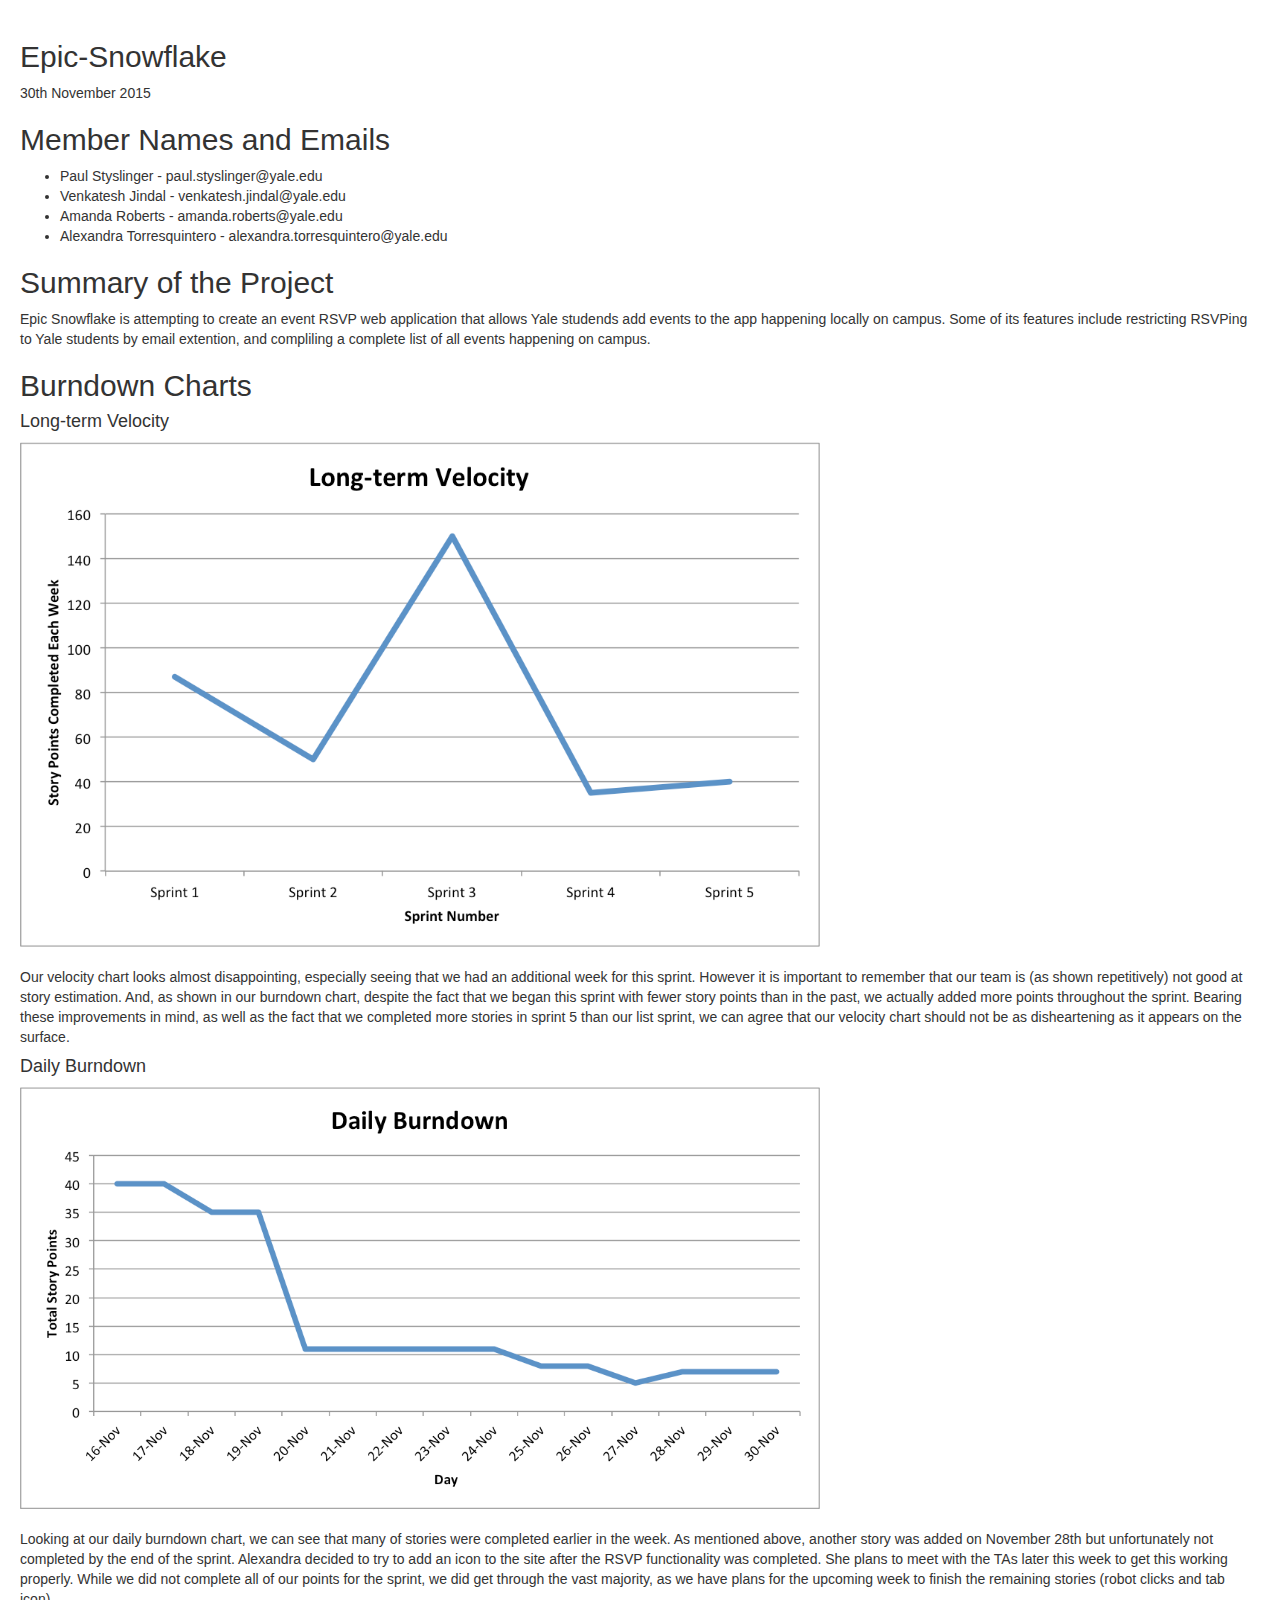
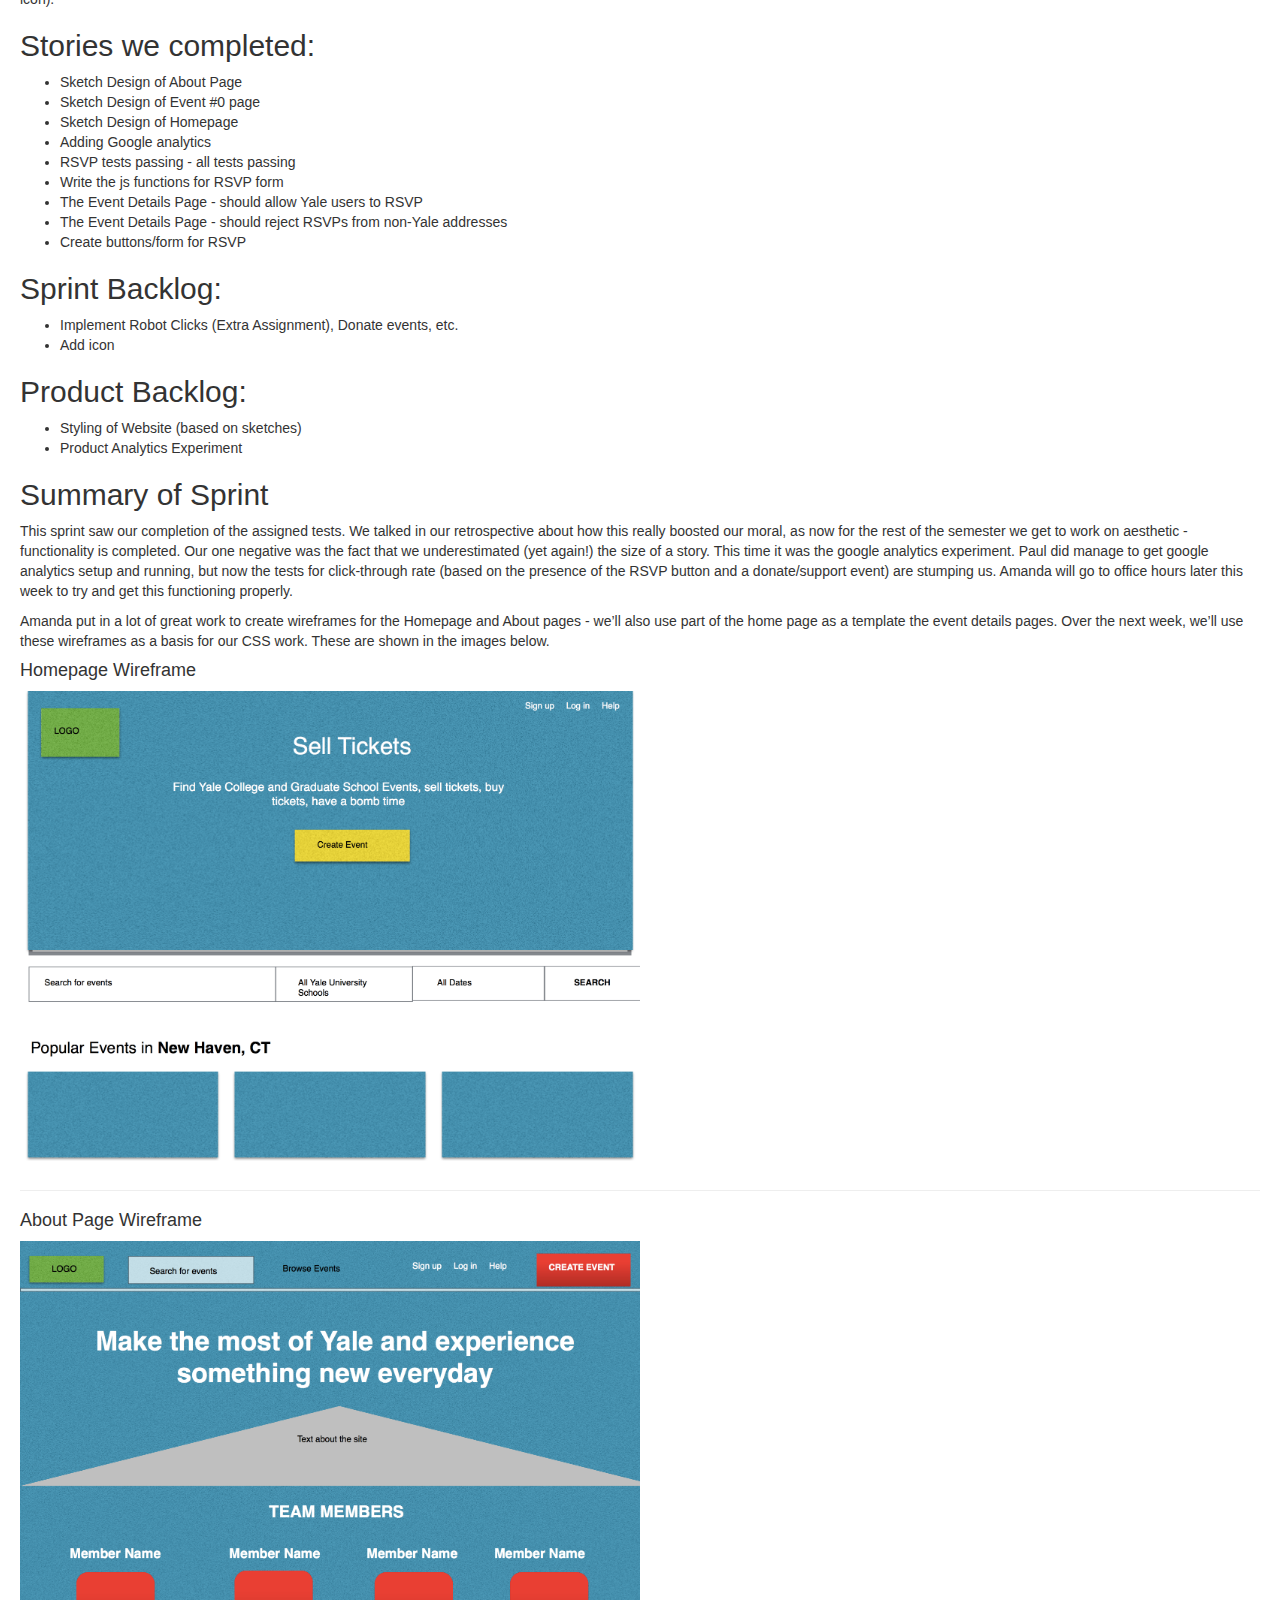
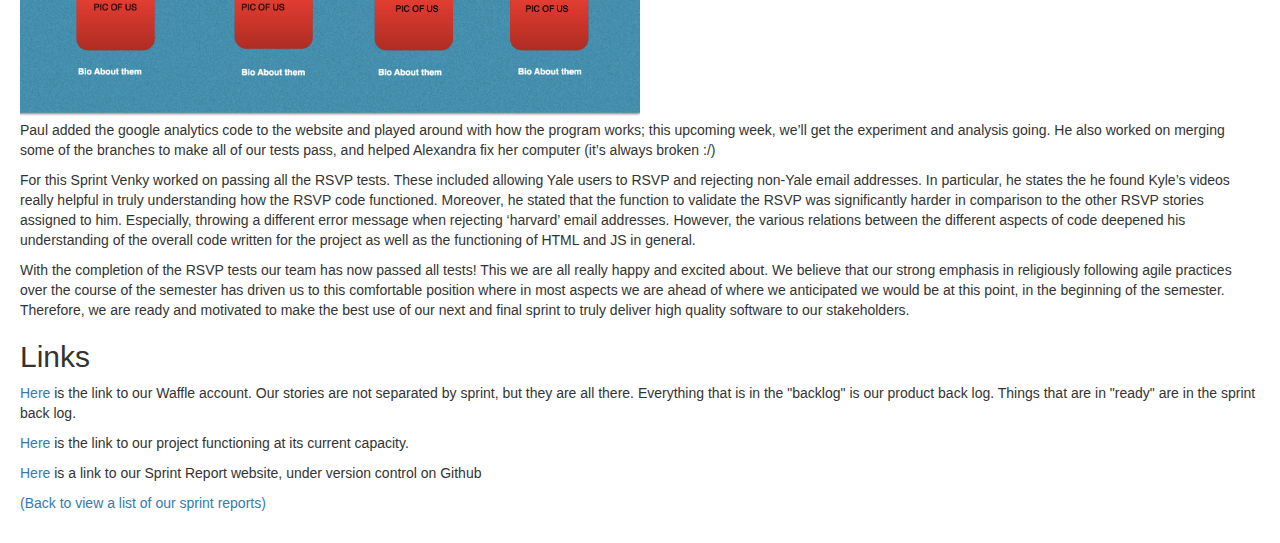
<file: Sprint5.html>
<!DOCTYPE html>
<html>
<head>
    <link rel="stylesheet" href="https://maxcdn.bootstrapcdn.com/bootstrap/3.3.5/css/bootstrap.min.css">
</head>
<body style="padding:20px;">
<h2>Epic-Snowflake</h2>
<p>30th November 2015</p>
<h2>Member Names and Emails</h2>
<ul>
    <li>Paul Styslinger - paul.styslinger@yale.edu</li>
    <li>Venkatesh Jindal - venkatesh.jindal@yale.edu</li>
    <li>Amanda Roberts - amanda.roberts@yale.edu</li>
    <li>Alexandra Torresquintero - alexandra.torresquintero@yale.edu</li>
</ul>

<h2>Summary of the Project</h2>
<p>Epic Snowflake is attempting to create an event RSVP web application that
allows Yale studends add events to the app happening locally on campus.
Some of its features include restricting RSVPing to Yale students by email extention,
and compliling a complete list of all events happening on campus.</p>

<h2>Burndown Charts</h2>

<h4>Long-term Velocity</h4>
    <div class="center-block">
        <img src="sprint5velocity.png" class="img-responsive" height="500" width="800">
    </div><br/>
    <p>Our velocity chart looks almost disappointing, especially seeing that we had an
    additional week for this sprint. However it is important to remember that our team
    is (as shown repetitively) not good at story estimation. And, as shown in our burndown
    chart, despite the fact that we began this sprint with fewer story points than in the
    past, we actually added more points throughout the sprint. Bearing these improvements
    in mind, as well as the fact that we completed more stories in sprint 5 than our list
    sprint, we can agree that our velocity chart should not be as disheartening as it
    appears on the surface.</p>

<h4>Daily Burndown</h4>    
    <div class="center-block">
        <img src="sprint5burndown.png" class="img-responsive" height="500" width="800">
    </div><br/>
    <p>Looking at our daily burndown chart, we can see that many of stories were completed
    earlier in the week. As mentioned above, another story was added on November 28th but
    unfortunately not completed by the end of the sprint. Alexandra decided to try to add
    an icon to the site after the RSVP functionality was completed. She plans to meet with
    the TAs later this week to get this working properly. While we did not complete all of
    our points for the sprint, we did get through the vast majority, as we have plans for
    the upcoming week to finish the remaining stories (robot clicks and tab icon).</p>

    

<h2>Stories we completed: </h2>
    <ul>
        <li>Sketch Design of About Page</li>
        <li>Sketch Design of Event #0 page</li>
        <li>Sketch Design of Homepage</li>
        <li>Adding Google analytics</li>
        <li>RSVP tests passing - all tests passing</li>
        <li>Write the js functions for RSVP form</li>
        <li>The Event Details Page - should allow Yale users to RSVP</li>
        <li>The Event Details Page - should reject RSVPs from non-Yale addresses</li>
        <li>Create buttons/form for RSVP</li>
    </ul>
    
    
<h2>Sprint Backlog: </h2>
<ul>
    <li>Implement Robot Clicks (Extra Assignment), Donate events, etc.</li>
    <li>Add icon</li>
</ul>

<h2>Product Backlog:</h2>
    <ul>
        <li>Styling of Website (based on sketches)</li>
        <li>Product Analytics Experiment</li>
    </ul>
    

<h2>Summary of Sprint</h2>

    <p>This sprint saw our completion of the assigned tests. We talked in our
    retrospective about how this really boosted our moral, as now for the rest of
    the semester we get to work on aesthetic - functionality is completed. Our one
    negative was the fact that we underestimated (yet again!) the size of a story.
    This time it was the google analytics experiment. Paul did manage to get google
    analytics setup and running, but now the tests for click-through rate (based on
    the presence of the RSVP button and a donate/support event) are stumping us.
    Amanda will go to office hours later this week to try and get this functioning
    properly.</p>
    
    <p>Amanda put in a lot of great work to create wireframes for the Homepage and
    About pages - we’ll also use part of the home page as a template the event details
    pages. Over the next week, we’ll use these wireframes as a basis for our CSS work.
    These are shown in the images below.</p>


<h4>Homepage Wireframe</h4>
    <div class="center-block">
        <img src="home_page.png" class="img-responsive" width="50%">
    </div>
<hr>
<h4>About Page Wireframe</h4>
    <div class="center-block">
        <img src="about_page.png" class="img-responsive" width="50%">
    </div>
    
    
    
<p>Paul added the google analytics code to the website and played around with how
the program works; this upcoming week, we’ll get the experiment and analysis going.
He also worked on merging some of the branches to make all of our tests pass, and helped
Alexandra fix her computer (it’s always broken :/)
</p>

<p>For this Sprint Venky worked on passing all the RSVP tests. These included allowing
Yale users to RSVP and rejecting non-Yale email addresses. In particular, he states the
he found Kyle’s videos really helpful in truly understanding how the RSVP code functioned.
Moreover, he stated that the function to validate the RSVP was significantly harder in
comparison to the other RSVP stories assigned to him. Especially, throwing a different
error message when rejecting ‘harvard’ email addresses. However, the various relations
between the different aspects of code deepened his understanding of the overall code written
for the project as well as the functioning of HTML and JS in general.
</p>

<p>With the completion of the RSVP tests our team has now passed all tests! This we are all
really happy and excited about. We believe that our strong emphasis in religiously following
agile practices over the course of the semester has driven us to this comfortable position
where in most aspects we are ahead of where we anticipated we would be at this point, in the
beginning of the semester. Therefore, we are ready and motivated to make the best use of our
next and final sprint to truly deliver high quality software to our stakeholders. </p>

<h2>Links</h2>  

<p><a href="https://urldefense.proofpoint.com/v2/url?u=https-3A__waffle.io_epic-2Dsnowflake_mgt656-2Dspring-2D2015-2Dproject&d=AwMGaQ&c=-dg2m7zWuuDZ0MUcV7Sdqw&r=x4H-X4OlT-k2YkDy2r4KLMr7QSjK6O1B4bUOxmt0FxU&m=YZrzUnL2jbFdYBo2-4u1R9RwlocykhAEnsmUq7_E9_Y&s=bkd0pxYbu1tF3XbLXxv97xXxwPyn0NVUCyt-mdiVkpI&e=">Here</a> is the link
to our Waffle account. Our stories are not separated by sprint, but they are all there.
Everything that is in the "backlog" is our product back log. Things that are in "ready"
are in the sprint back log.</p>

<p><a href="https://urldefense.proofpoint.com/v2/url?u=http-3A__mgt-2D656-2Depic-2Dsnowflake.herokuapp.com_&d=AwMGaQ&c=-dg2m7zWuuDZ0MUcV7Sdqw&r=x4H-X4OlT-k2YkDy2r4KLMr7QSjK6O1B4bUOxmt0FxU&m=YZrzUnL2jbFdYBo2-4u1R9RwlocykhAEnsmUq7_E9_Y&s=iANeX5kqLB5B4t3bwhjiziXP0bBh88xozjtoqmyQQDQ&e=">Here</a> is the link
to our project functioning at its current capacity.</p>

<p><a href="https://github.com/epic-snowflake/sprint-reports">Here</a> is a link to our Sprint Report website, under version control on Github</p>

<p><a href="index.html">(Back to view a list of our sprint reports)</a></p>
</body>
</html>
</file>
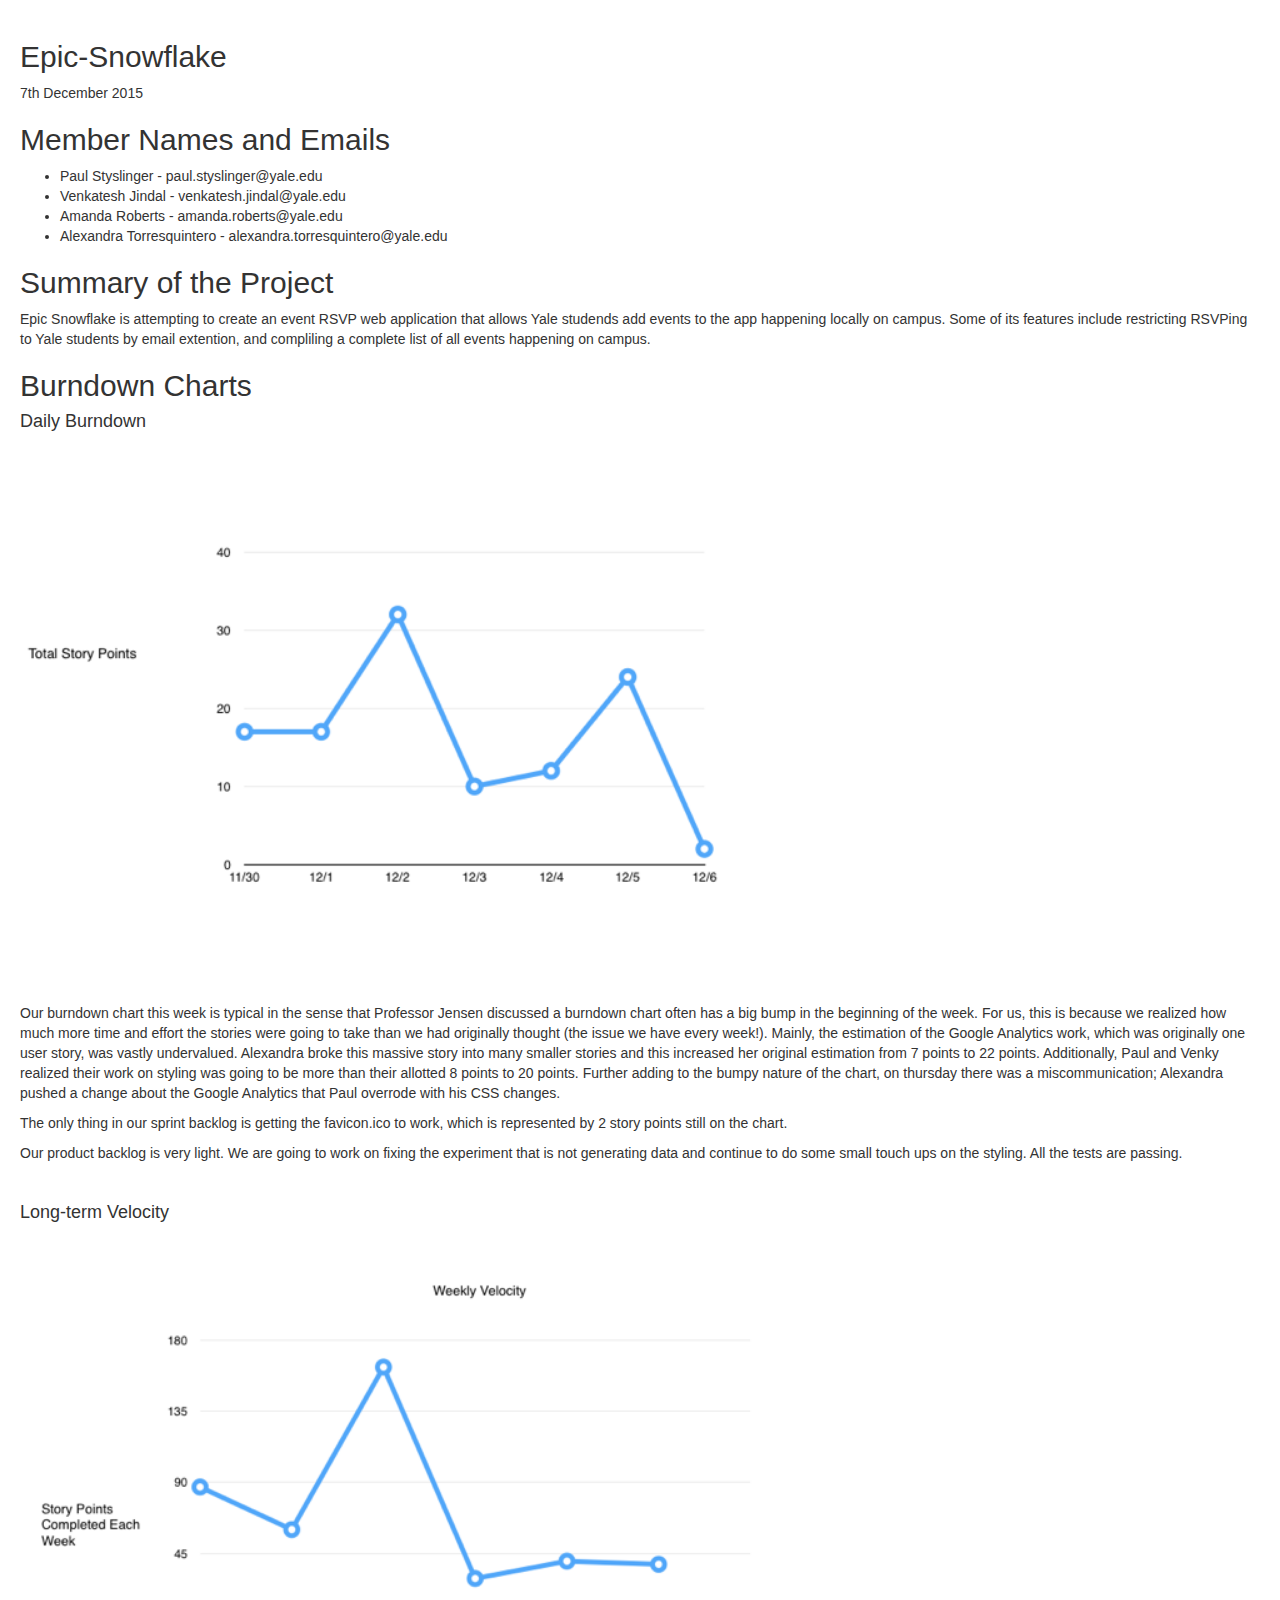
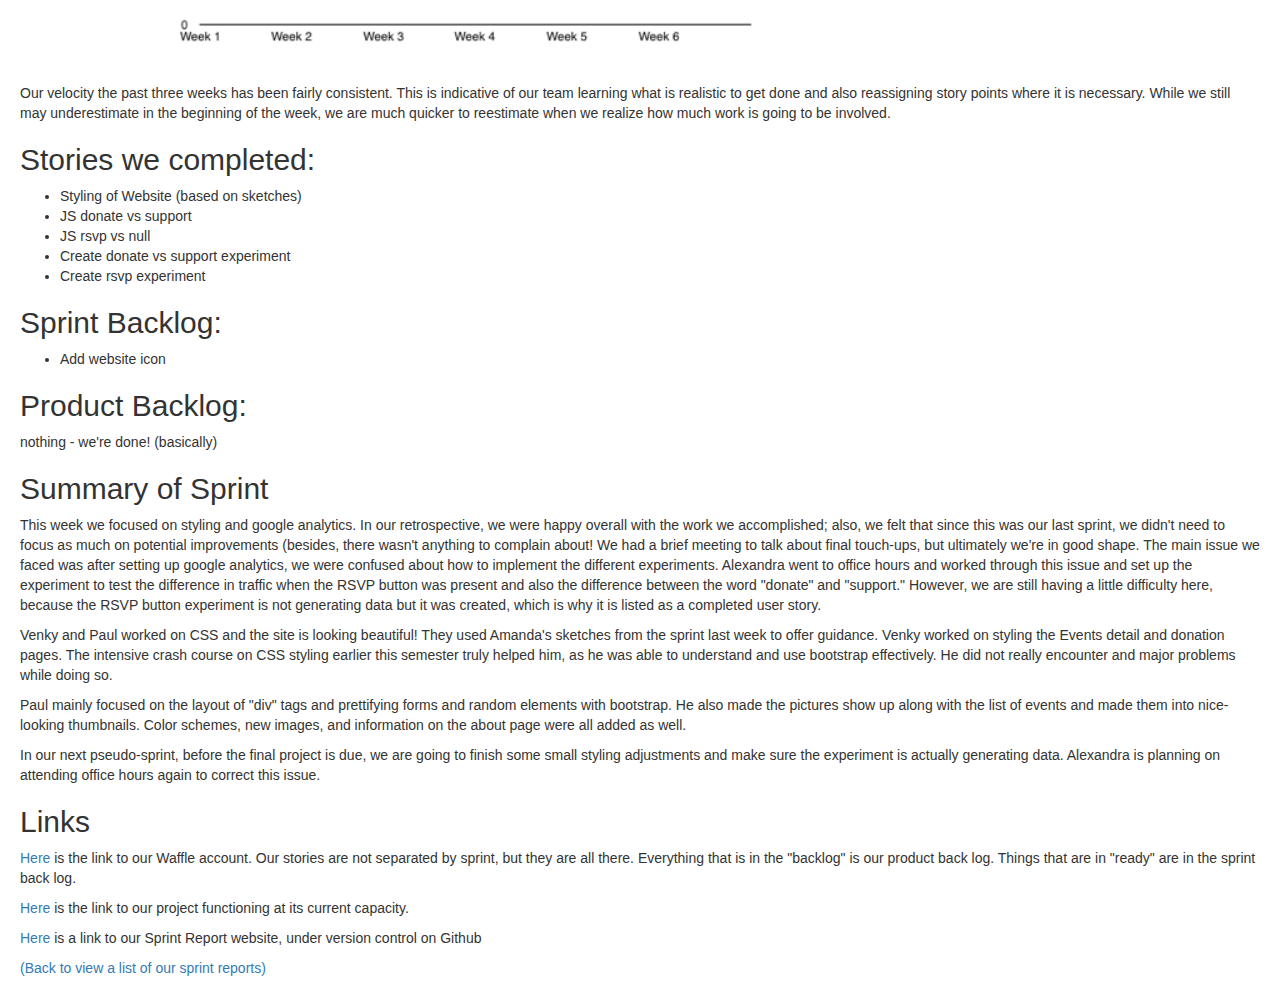
<file: Sprint6.html>
<!DOCTYPE html>
<html>
<head>
    <link rel="stylesheet" href="https://maxcdn.bootstrapcdn.com/bootstrap/3.3.5/css/bootstrap.min.css">
</head>
<body style="padding:20px;">
<h2>Epic-Snowflake</h2>
<p>7th December 2015</p>
<h2>Member Names and Emails</h2>
<ul>
    <li>Paul Styslinger - paul.styslinger@yale.edu</li>
    <li>Venkatesh Jindal - venkatesh.jindal@yale.edu</li>
    <li>Amanda Roberts - amanda.roberts@yale.edu</li>
    <li>Alexandra Torresquintero - alexandra.torresquintero@yale.edu</li>
</ul>

<h2>Summary of the Project</h2>
<p>Epic Snowflake is attempting to create an event RSVP web application that
allows Yale studends add events to the app happening locally on campus.
Some of its features include restricting RSVPing to Yale students by email extention,
and compliling a complete list of all events happening on campus.</p>

<h2>Burndown Charts</h2>

<h4>Daily Burndown</h4>
    <div class="center-block">
        <img src="burndown6.png" class="img-responsive" height="500" width="800">
    </div><br/>
    <p>Our burndown chart this week is typical in the sense that Professor Jensen
    discussed a burndown chart often has a big bump in the beginning of the week.
    For us, this is because we realized how much more time and effort the stories
    were going to take than we had originally thought (the issue we have every week!).
    Mainly, the estimation of the Google Analytics work, which was originally one
    user story, was vastly undervalued. Alexandra broke this massive story into many
    smaller stories and this increased her original estimation from 7 points to 22
    points. Additionally, Paul and Venky realized their work on styling was going
    to be more than their allotted 8 points to 20 points.  Further adding to the bumpy
    nature of the chart, on thursday there was a miscommunication; Alexandra pushed a
    change about the Google Analytics that Paul overrode with his CSS changes.</p>

    <p>The only thing in our sprint backlog is getting the favicon.ico to work, which
    is represented by 2 story points still on the chart.</p>

    <p>Our product backlog is very light. We are going to work on fixing the experiment
    that is not generating data and continue to do some small touch ups on the styling.
    All the tests are passing.</p>
    
    <br/>
<h4>Long-term Velocity</h4>
    <div class="center-block">
        <img src="velocity6.png" class="img-responsive" height="500" width="800">
    </div><br/>
    <p>Our velocity the past three weeks has been fairly consistent. This is indicative
    of our team learning what is realistic to get done and also reassigning story points
    where it is necessary. While we still may underestimate in the beginning of the week,
    we are much quicker to reestimate when we realize how much work is going to be involved.</p>

<h2>Stories we completed: </h2>
    <ul>
        <li>Styling of Website (based on sketches)</li>
        <li>JS donate vs support</li>
        <li>JS rsvp vs null</li>
        <li>Create donate vs support experiment</li>
        <li>Create rsvp experiment</li>
    </ul>
    
    
<h2>Sprint Backlog: </h2>
<ul>
    <li>Add website icon</li>
</ul>

<h2>Product Backlog:</h2>
    nothing - we're done! (basically)
    

<h2>Summary of Sprint</h2>
    <p>This week we focused on styling and google analytics. In our retrospective, we were happy overall
    with the work we accomplished; also, we felt that since this was our last sprint, we didn't need to
    focus as much on potential improvements (besides, there wasn't anything to complain about! We had a 
    brief meeting to talk about final touch-ups, but ultimately we're in good shape. The main issue we faced
    was after setting up google analytics, we were confused about how to implement the
    different experiments. Alexandra went to office hours and worked through this issue
    and set up the experiment to test the difference in traffic when the RSVP button was
    present and also the difference between the word "donate" and "support." However, we
    are still having a little difficulty here, because the RSVP button experiment is not
    generating data but it was created, which is why it is listed as a completed user story.</p>

    <p>Venky and Paul worked on CSS and the site is looking beautiful! They used Amanda's
    sketches from the sprint last week to offer guidance. Venky worked  on styling the Events
    detail and donation pages. The intensive crash course on CSS styling earlier this semester
    truly helped him, as he was able to understand and use bootstrap effectively. He did
    not really encounter and major problems while doing so. </p>
    
    <p>Paul mainly focused on the layout of "div" tags and prettifying forms and random
    elements with bootstrap. He also made the pictures show up along with the list of
    events and made them into nice-looking thumbnails. Color schemes, new images, and
    information on the about page were all added as well.</p>

    <p>In our next pseudo-sprint, before the final project is due, we are going to finish
    some small styling adjustments and make sure the experiment is actually generating
    data. Alexandra is planning on attending office hours again to correct this issue.</p>


<h2>Links</h2>  

<p><a href="https://urldefense.proofpoint.com/v2/url?u=https-3A__waffle.io_epic-2Dsnowflake_mgt656-2Dspring-2D2015-2Dproject&d=AwMGaQ&c=-dg2m7zWuuDZ0MUcV7Sdqw&r=x4H-X4OlT-k2YkDy2r4KLMr7QSjK6O1B4bUOxmt0FxU&m=YZrzUnL2jbFdYBo2-4u1R9RwlocykhAEnsmUq7_E9_Y&s=bkd0pxYbu1tF3XbLXxv97xXxwPyn0NVUCyt-mdiVkpI&e=">Here</a> is the link
to our Waffle account. Our stories are not separated by sprint, but they are all there.
Everything that is in the "backlog" is our product back log. Things that are in "ready"
are in the sprint back log.</p>

<p><a href="https://urldefense.proofpoint.com/v2/url?u=http-3A__mgt-2D656-2Depic-2Dsnowflake.herokuapp.com_&d=AwMGaQ&c=-dg2m7zWuuDZ0MUcV7Sdqw&r=x4H-X4OlT-k2YkDy2r4KLMr7QSjK6O1B4bUOxmt0FxU&m=YZrzUnL2jbFdYBo2-4u1R9RwlocykhAEnsmUq7_E9_Y&s=iANeX5kqLB5B4t3bwhjiziXP0bBh88xozjtoqmyQQDQ&e=">Here</a> is the link
to our project functioning at its current capacity.</p>

<p><a href="https://github.com/epic-snowflake/sprint-reports">Here</a> is a link to our Sprint Report website, under version control on Github</p>

<p><a href="index.html">(Back to view a list of our sprint reports)</a></p>
</body>
</html>
</file>
<file: style.css>
body {
     padding:20px;
}

chart {
    padding: 20px;
}

h2 {
    font-family: Helvetica;
}

.sprintHeader {
    text-align: center;
    background-color: #98AFC7;
}
</file>
